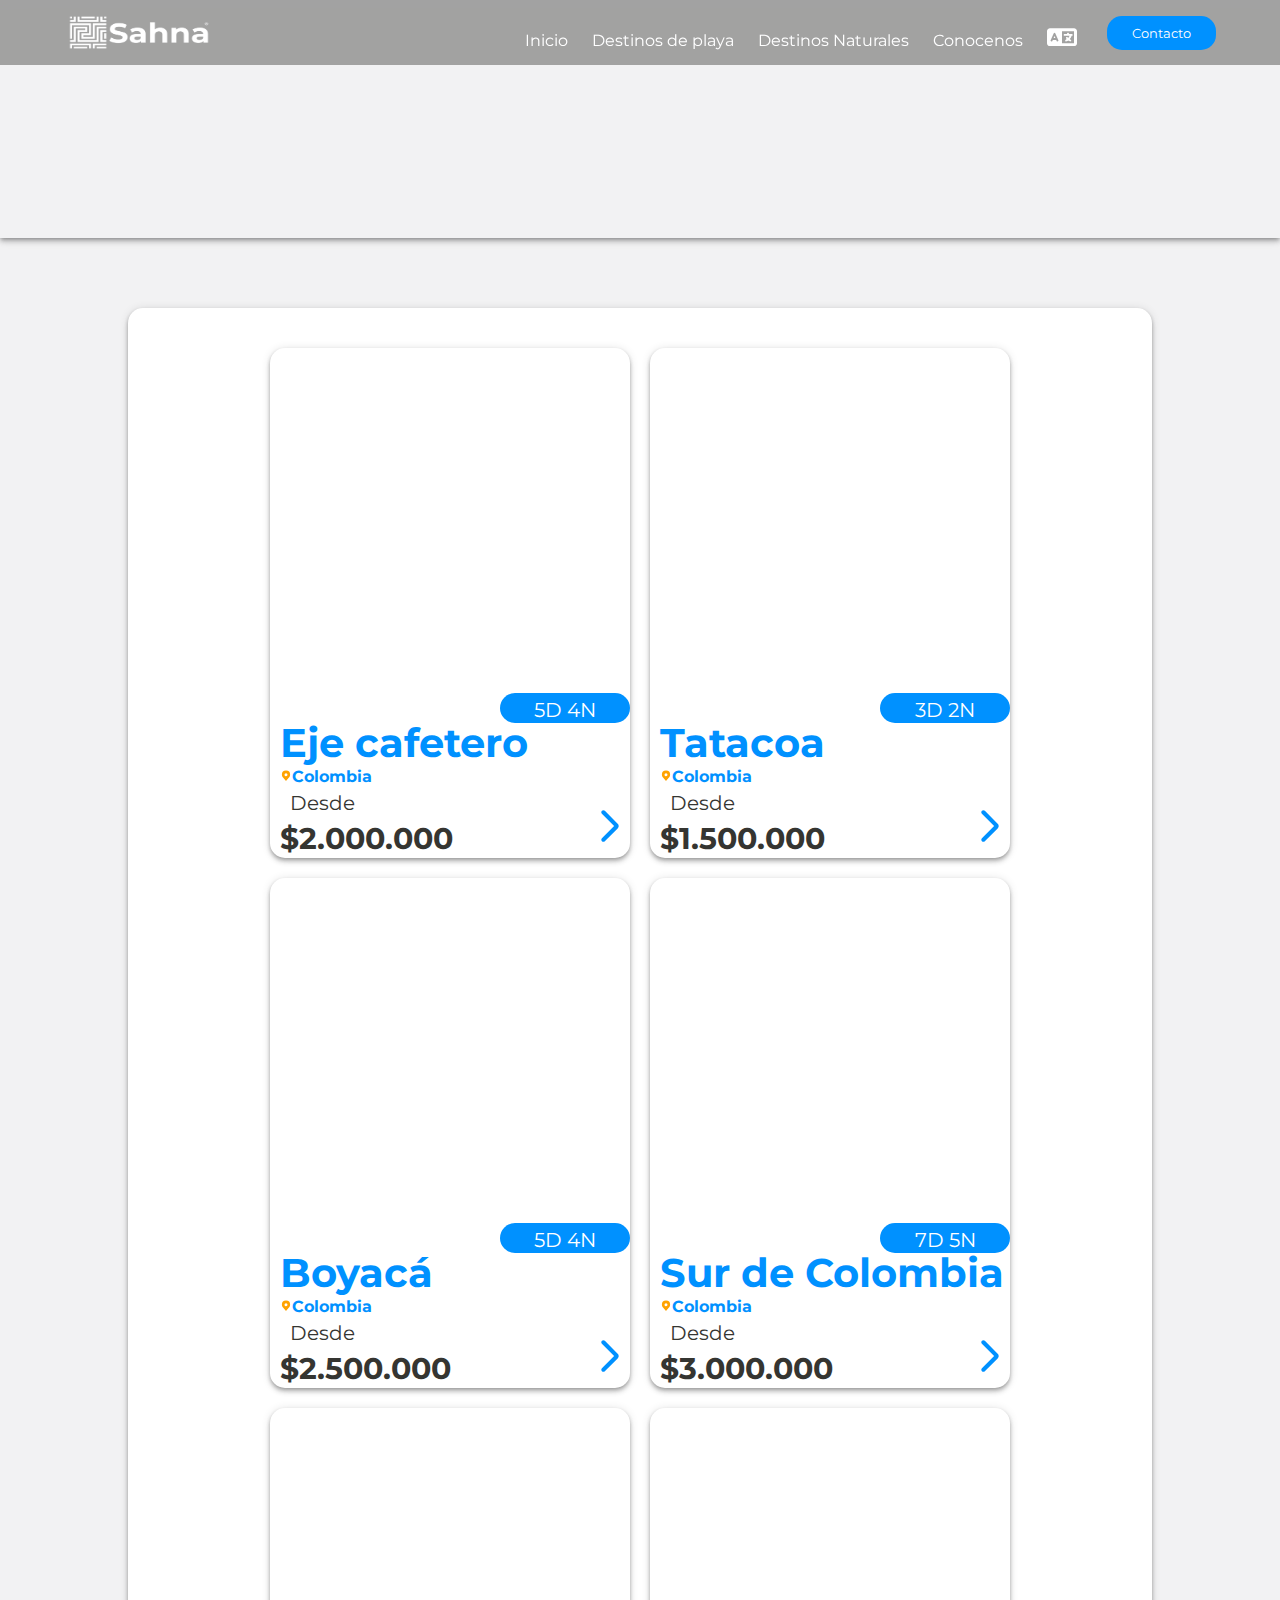
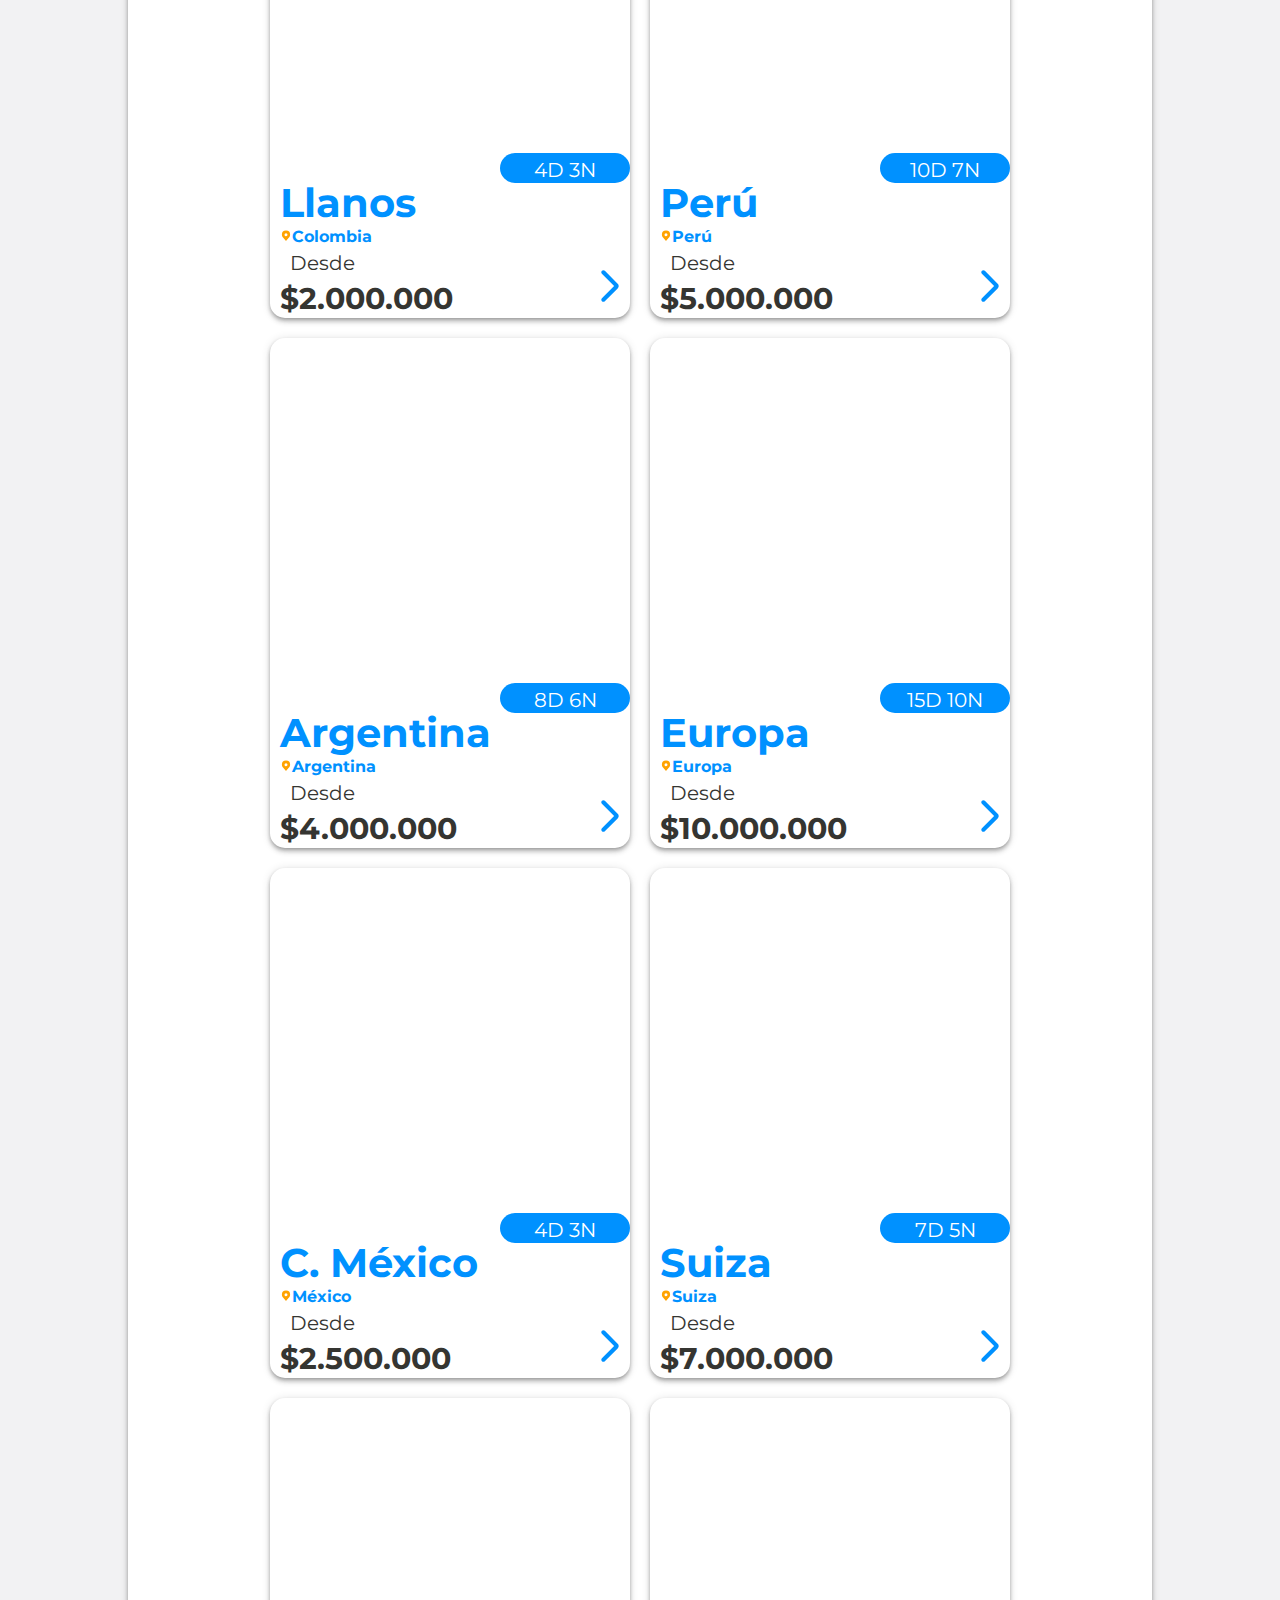
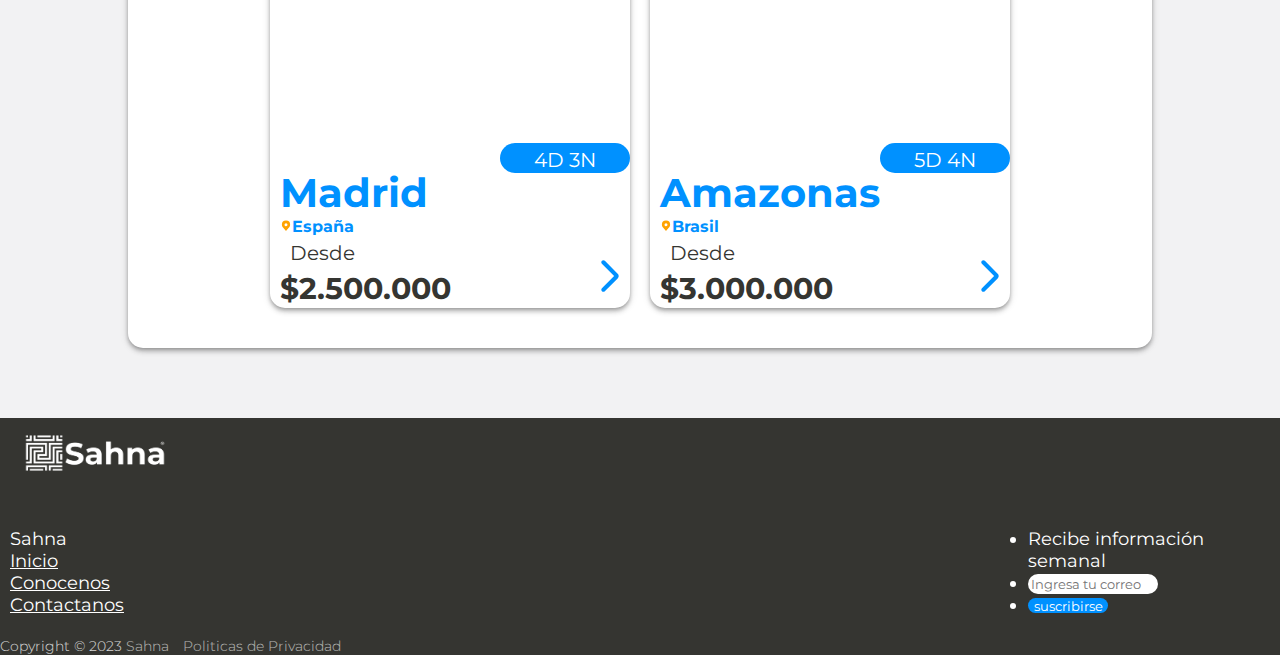
<file: destinosNaturales.html>
<html lang="es">
<head>
    <meta charset="UTF-8">
    <meta name="viewport" content="width=device-width, initial-scale=1.0">
    <title>Natural</title>
    <link rel="shortcut icon" href="./img/fORMA.png">
    <link rel="preconnect" href="https://fonts.googleapis.com">
    <link rel="preconnect" href="https://fonts.gstatic.com" crossorigin>
    <link href="https://fonts.googleapis.com/css2?family=Montserrat:ital,wght@0,100;0,200;0,300;0,400;0,500;0,600;0,700;0,800;0,900;1,100;1,200;1,300;1,400;1,500;1,600;1,700;1,800;1,900&family=Ubuntu:ital,wght@1,700&display=swap" rel="stylesheet">
    <link rel="stylesheet" href="app.css">
    <link rel="stylesheet" href="app2.css">
    <link rel="stylesheet" href="navbar.css">
</head>
<body>
    <header >
        <div class="noHayPresupuesto header-natural "></div>
        <div class="headerInicio">
            <img src="./img/Logo_Sahna-1.png" alt="" class="logotipo">
            <nav class="navbar">
                <ul class="navCosas">
                    <li><a href="./index.html">Inicio</a></li>
                    <li><a href="./destinosPlaya.html">Destinos de playa</a></li>
                    <li><a href="./destinosNaturales.html">Destinos Naturales</a></li>
                    <li><a href="./conocenos.html">Conocenos</a></li>
                    <li>
                        <svg xmlns="http://www.w3.org/2000/svg" width="30" height="30" viewBox="0 0 640 250"><path fill="currentColor" d="M0 128c0-35.3 28.7-64 64-64h512c35.3 0 64 28.7 64 64v256c0 35.3-28.7 64-64 64H64c-35.3 0-64-28.7-64-64V128zm320 0v256h256V128H320zm-141.7 47.9c-3.2-7.2-10.4-11.9-18.3-11.9s-15.1 4.7-18.3 11.9l-64 144c-4.5 10.1.1 21.9 10.2 26.4s21.9-.1 26.4-10.2l8.9-20.1h73.6l8.9 20.1c4.5 10.1 16.3 14.6 26.4 10.2s14.6-16.3 10.2-26.4l-64-144zM160 233.2l19 42.8h-38l19-42.8zM448 164c11 0 20 9 20 20v4h60c11 0 20 9 20 20s-9 20-20 20h-2l-1.6 4.5c-8.9 24.4-22.4 46.6-39.6 65.4c.9.6 1.8 1.1 2.7 1.6l18.9 11.3c9.5 5.7 12.5 18 6.9 27.4s-18 12.5-27.4 6.9L467 333.8c-4.5-2.7-8.8-5.5-13.1-8.5c-10.6 7.5-21.9 14-34 19.4l-3.6 1.6c-10.1 4.5-21.9-.1-26.4-10.2s.1-21.9 10.2-26.4l3.6-1.6c6.4-2.9 12.6-6.1 18.5-9.8L410 286.1c-7.8-7.8-7.8-20.5 0-28.3s20.5-7.8 28.3 0l14.6 14.6l.5.5c12.4-13.1 22.5-28.3 29.8-45H376c-11 0-20-9-20-20s9-20 20-20h52v-4c0-11 9-20 20-20z"/></svg>
                        <ul class="navIdioma">
                            <li><a href="">Ingles</a></li>
                            <li><a href="">Español</a></li>
                        </ul>
                    </li>
                </ul>
            </nav>
            <a href="https://wa.link/60eu8k"><button id="botonContacto">Contacto</button></a>
        </div>
    </header>
    <main>
        <div class="seccion"> 
            <div class="contenedorCards2">
                
                    <div class="card cardPaginaDestino animacion1">
                        <div class="cardImagen">
                            <div class="ImagenCardItem" style="background-image: url('https://imgdb.net/storage/uploads/29f2914c6384a57671a117488b64fff4e5886c7825762c508c2935616c742e1d.jpg');"></div>
                        </div>
                        <div class="contenedorBotonNoches">
                            <div class="cardIconBoton"><p>5D 4N</p></div>
                        </div>
                        <div class="cardContenido">
                            <h2 id="textCardTitulo">Eje cafetero</h2>
                            <h4 id="textCardDestino"><svg xmlns="http://www.w3.org/2000/svg" width="12" height="15" viewBox="0 0 32 25"><path fill="#FFA200" d="M16 2A11.013 11.013 0 0 0 5 13a10.889 10.889 0 0 0 2.216 6.6s.3.395.349.452L16 30l8.439-9.953c.044-.053.345-.447.345-.447l.001-.003A10.885 10.885 0 0 0 27 13A11.013 11.013 0 0 0 16 2Zm0 15a4 4 0 1 1 4-4a4.005 4.005 0 0 1-4 4Z"></path><circle cx="16" cy="13" r="4" fill="none"></circle></svg>Colombia</h4>
                            <p id="textCardDesde">Desde</p>
                            <h3 id="textCardPrecio">$2.000.000</h3> 
                        </div>
                        <div class="redireccionVermas">
                          <a href="./error-404.html" title="Ver mas"> <svg xmlns="http://www.w3.org/2000/svg" class="iconosColor1" viewBox="0 0 24 24"><path d="m14.475 12l-7.35-7.35q-.375-.375-.363-.888t.388-.887q.375-.375.888-.375t.887.375l7.675 7.7q.3.3.45.675t.15.75q0 .375-.15.75t-.45.675l-7.7 7.7q-.375.375-.875.363T7.15 21.1q-.375-.375-.375-.888t.375-.887L14.475 12Z"></path></svg></a>
                        </div>
                    </div>
                    
                    <div class="card cardPaginaDestino animacion1">
                        <div class="cardImagen">
                            <div class="ImagenCardItem" style="background-image: url('https://imgdb.net/storage/uploads/9f5e8d825511f266c53fdbe997c0d25f5e6cfd90c3bfdc0215c05159c192813f.jpg');"></div>
                        </div>
                        <div class="contenedorBotonNoches">
                            <div class="cardIconBoton"><p>3D 2N</p></div>
                        </div>
                        <div class="cardContenido">
                            <h2 id="textCardTitulo">Tatacoa</h2>
                            <h4 id="textCardDestino"><svg xmlns="http://www.w3.org/2000/svg" width="12" height="15" viewBox="0 0 32 25"><path fill="#FFA200" d="M16 2A11.013 11.013 0 0 0 5 13a10.889 10.889 0 0 0 2.216 6.6s.3.395.349.452L16 30l8.439-9.953c.044-.053.345-.447.345-.447l.001-.003A10.885 10.885 0 0 0 27 13A11.013 11.013 0 0 0 16 2Zm0 15a4 4 0 1 1 4-4a4.005 4.005 0 0 1-4 4Z"></path><circle cx="16" cy="13" r="4" fill="none"></circle></svg>Colombia</h4>
                            <p id="textCardDesde">Desde</p>
                            <h3 id="textCardPrecio">$1.500.000</h3> 
                        </div>
                        <div class="redireccionVermas">
                          <a href="./detalle-tatacoa.html" title="Ver mas"> <svg xmlns="http://www.w3.org/2000/svg" class="iconosColor1" viewBox="0 0 24 24"><path d="m14.475 12l-7.35-7.35q-.375-.375-.363-.888t.388-.887q.375-.375.888-.375t.887.375l7.675 7.7q.3.3.45.675t.15.75q0 .375-.15.75t-.45.675l-7.7 7.7q-.375.375-.875.363T7.15 21.1q-.375-.375-.375-.888t.375-.887L14.475 12Z"></path></svg></a>
                        </div>
                    </div>
                    
                    <div class="card cardPaginaDestino animacion1">
                        <div class="cardImagen">
                            <div class="ImagenCardItem" style="background-image: url('https://imgdb.net/storage/uploads/f73274e502707f361c9cfb69584e1b01a8adc7f18defac04b43a52810d2ba40e.jpg');"></div>
                        </div>
                        <div class="contenedorBotonNoches">
                            <div class="cardIconBoton"><p>5D 4N</p></div>
                        </div>
                        <div class="cardContenido">
                            <h2 id="textCardTitulo">Boyacá</h2>
                            <h4 id="textCardDestino"><svg xmlns="http://www.w3.org/2000/svg" width="12" height="15" viewBox="0 0 32 25"><path fill="#FFA200" d="M16 2A11.013 11.013 0 0 0 5 13a10.889 10.889 0 0 0 2.216 6.6s.3.395.349.452L16 30l8.439-9.953c.044-.053.345-.447.345-.447l.001-.003A10.885 10.885 0 0 0 27 13A11.013 11.013 0 0 0 16 2Zm0 15a4 4 0 1 1 4-4a4.005 4.005 0 0 1-4 4Z"></path><circle cx="16" cy="13" r="4" fill="none"></circle></svg>Colombia</h4>
                            <p id="textCardDesde">Desde</p>
                            <h3 id="textCardPrecio">$2.500.000</h3> 
                        </div>
                        <div class="redireccionVermas">
                          <a href="./detalle-boyaca.html" title="Ver mas"> <svg xmlns="http://www.w3.org/2000/svg" class="iconosColor1" viewBox="0 0 24 24"><path d="m14.475 12l-7.35-7.35q-.375-.375-.363-.888t.388-.887q.375-.375.888-.375t.887.375l7.675 7.7q.3.3.45.675t.15.75q0 .375-.15.75t-.45.675l-7.7 7.7q-.375.375-.875.363T7.15 21.1q-.375-.375-.375-.888t.375-.887L14.475 12Z"></path></svg></a>
                        </div>
                    </div>
                    
                    <div class="card cardPaginaDestino animacion1">
                        <div class="cardImagen">
                            <div class="ImagenCardItem" style="background-image: url('https://imgdb.net/storage/uploads/71049024dc19dccdf114d30b61a635c39909bad2a58af0f5a677f4b5d89b72bd.jpg');"></div>
                        </div>
                        <div class="contenedorBotonNoches">
                            <div class="cardIconBoton"><p>7D 5N</p></div>
                        </div>
                        <div class="cardContenido">
                            <h2 id="textCardTitulo">Sur de Colombia</h2>
                            <h4 id="textCardDestino"><svg xmlns="http://www.w3.org/2000/svg" width="12" height="15" viewBox="0 0 32 25"><path fill="#FFA200" d="M16 2A11.013 11.013 0 0 0 5 13a10.889 10.889 0 0 0 2.216 6.6s.3.395.349.452L16 30l8.439-9.953c.044-.053.345-.447.345-.447l.001-.003A10.885 10.885 0 0 0 27 13A11.013 11.013 0 0 0 16 2Zm0 15a4 4 0 1 1 4-4a4.005 4.005 0 0 1-4 4Z"></path><circle cx="16" cy="13" r="4" fill="none"></circle></svg>Colombia</h4>
                            <p id="textCardDesde">Desde</p>
                            <h3 id="textCardPrecio">$3.000.000</h3> 
                        </div>
                        <div class="redireccionVermas">
                          <a href="./error-404.html" title="Ver mas"> <svg xmlns="http://www.w3.org/2000/svg" class="iconosColor1" viewBox="0 0 24 24"><path d="m14.475 12l-7.35-7.35q-.375-.375-.363-.888t.388-.887q.375-.375.888-.375t.887.375l7.675 7.7q.3.3.45.675t.15.75q0 .375-.15.75t-.45.675l-7.7 7.7q-.375.375-.875.363T7.15 21.1q-.375-.375-.375-.888t.375-.887L14.475 12Z"></path></svg></a>
                        </div>
                    </div>
                    
                    <div class="card cardPaginaDestino animacion1">
                        <div class="cardImagen">
                            <div class="ImagenCardItem" style="background-image: url('https://imgdb.net/storage/uploads/99076a5968d58deb2ecf7f42dd79e005d29aff2724a06ed5c24dd66d3e1db8f2.jpg');"></div>
                        </div>
                        <div class="contenedorBotonNoches">
                            <div class="cardIconBoton"><p>4D 3N</p></div>
                        </div>
                        <div class="cardContenido">
                            <h2 id="textCardTitulo">Llanos</h2>
                            <h4 id="textCardDestino"><svg xmlns="http://www.w3.org/2000/svg" width="12" height="15" viewBox="0 0 32 25"><path fill="#FFA200" d="M16 2A11.013 11.013 0 0 0 5 13a10.889 10.889 0 0 0 2.216 6.6s.3.395.349.452L16 30l8.439-9.953c.044-.053.345-.447.345-.447l.001-.003A10.885 10.885 0 0 0 27 13A11.013 11.013 0 0 0 16 2Zm0 15a4 4 0 1 1 4-4a4.005 4.005 0 0 1-4 4Z"></path><circle cx="16" cy="13" r="4" fill="none"></circle></svg>Colombia</h4>
                            <p id="textCardDesde">Desde</p>
                            <h3 id="textCardPrecio">$2.000.000</h3> 
                        </div>
                        <div class="redireccionVermas">
                          <a href="./error-404.html" title="Ver mas"> <svg xmlns="http://www.w3.org/2000/svg" class="iconosColor1" viewBox="0 0 24 24"><path d="m14.475 12l-7.35-7.35q-.375-.375-.363-.888t.388-.887q.375-.375.888-.375t.887.375l7.675 7.7q.3.3.45.675t.15.75q0 .375-.15.75t-.45.675l-7.7 7.7q-.375.375-.875.363T7.15 21.1q-.375-.375-.375-.888t.375-.887L14.475 12Z"></path></svg></a>
                        </div>
                    </div>
                    
                    <div class="card cardPaginaDestino animacion1">
                        <div class="cardImagen">
                            <div class="ImagenCardItem" style="background-image: url('https://imgdb.net/storage/uploads/14007c9866becef52150b17421ceeace2b892ecd55a10270e597dcd706dc5ce9.jpg');"></div>
                        </div>
                        <div class="contenedorBotonNoches">
                            <div class="cardIconBoton"><p>10D 7N</p></div>
                        </div>
                        <div class="cardContenido">
                            <h2 id="textCardTitulo">Perú</h2>
                            <h4 id="textCardDestino"><svg xmlns="http://www.w3.org/2000/svg" width="12" height="15" viewBox="0 0 32 25"><path fill="#FFA200" d="M16 2A11.013 11.013 0 0 0 5 13a10.889 10.889 0 0 0 2.216 6.6s.3.395.349.452L16 30l8.439-9.953c.044-.053.345-.447.345-.447l.001-.003A10.885 10.885 0 0 0 27 13A11.013 11.013 0 0 0 16 2Zm0 15a4 4 0 1 1 4-4a4.005 4.005 0 0 1-4 4Z"></path><circle cx="16" cy="13" r="4" fill="none"></circle></svg>Perú</h4>
                            <p id="textCardDesde">Desde</p>
                            <h3 id="textCardPrecio">$5.000.000</h3> 
                        </div>
                        <div class="redireccionVermas">
                          <a href="./detalle-peru.html" title="Ver mas"> <svg xmlns="http://www.w3.org/2000/svg" class="iconosColor1" viewBox="0 0 24 24"><path d="m14.475 12l-7.35-7.35q-.375-.375-.363-.888t.388-.887q.375-.375.888-.375t.887.375l7.675 7.7q.3.3.45.675t.15.75q0 .375-.15.75t-.45.675l-7.7 7.7q-.375.375-.875.363T7.15 21.1q-.375-.375-.375-.888t.375-.887L14.475 12Z"></path></svg></a>
                        </div>
                    </div>
                    
                    <div class="card cardPaginaDestino animacion1">
                        <div class="cardImagen">
                            <div class="ImagenCardItem" style="background-image: url('https://imgdb.net/storage/uploads/a9273b958bbfc91d4fca49e945ec30430090b62d41d96e253f071be10dd71809.jpg');"></div>
                        </div>
                        <div class="contenedorBotonNoches">
                            <div class="cardIconBoton"><p>8D 6N</p></div>
                        </div>
                        <div class="cardContenido">
                            <h2 id="textCardTitulo">Argentina</h2>
                            <h4 id="textCardDestino"><svg xmlns="http://www.w3.org/2000/svg" width="12" height="15" viewBox="0 0 32 25"><path fill="#FFA200" d="M16 2A11.013 11.013 0 0 0 5 13a10.889 10.889 0 0 0 2.216 6.6s.3.395.349.452L16 30l8.439-9.953c.044-.053.345-.447.345-.447l.001-.003A10.885 10.885 0 0 0 27 13A11.013 11.013 0 0 0 16 2Zm0 15a4 4 0 1 1 4-4a4.005 4.005 0 0 1-4 4Z"></path><circle cx="16" cy="13" r="4" fill="none"></circle></svg>Argentina</h4>
                            <p id="textCardDesde">Desde</p>
                            <h3 id="textCardPrecio">$4.000.000</h3> 
                        </div>
                        <div class="redireccionVermas">
                          <a href="./error-404.html" title="Ver mas"> <svg xmlns="http://www.w3.org/2000/svg" class="iconosColor1" viewBox="0 0 24 24"><path d="m14.475 12l-7.35-7.35q-.375-.375-.363-.888t.388-.887q.375-.375.888-.375t.887.375l7.675 7.7q.3.3.45.675t.15.75q0 .375-.15.75t-.45.675l-7.7 7.7q-.375.375-.875.363T7.15 21.1q-.375-.375-.375-.888t.375-.887L14.475 12Z"></path></svg></a>
                        </div>
                    </div>
                    
                    <div class="card cardPaginaDestino animacion1">
                        <div class="cardImagen">
                            <div class="ImagenCardItem" style="background-image: url('https://imgdb.net/storage/uploads/0d67d6a487c31aeafc802422db038ff02610ed60b8a31abff7b0c81c58df17ad.jpg');"></div>
                        </div>
                        <div class="contenedorBotonNoches">
                            <div class="cardIconBoton"><p>15D 10N</p></div>
                        </div>
                        <div class="cardContenido">
                            <h2 id="textCardTitulo">Europa</h2>
                            <h4 id="textCardDestino"><svg xmlns="http://www.w3.org/2000/svg" width="12" height="15" viewBox="0 0 32 25"><path fill="#FFA200" d="M16 2A11.013 11.013 0 0 0 5 13a10.889 10.889 0 0 0 2.216 6.6s.3.395.349.452L16 30l8.439-9.953c.044-.053.345-.447.345-.447l.001-.003A10.885 10.885 0 0 0 27 13A11.013 11.013 0 0 0 16 2Zm0 15a4 4 0 1 1 4-4a4.005 4.005 0 0 1-4 4Z"></path><circle cx="16" cy="13" r="4" fill="none"></circle></svg>Europa</h4>
                            <p id="textCardDesde">Desde</p>
                            <h3 id="textCardPrecio">$10.000.000</h3> 
                        </div>
                        <div class="redireccionVermas">
                          <a href="./error-404.html" title="Ver mas"> <svg xmlns="http://www.w3.org/2000/svg" class="iconosColor1" viewBox="0 0 24 24"><path d="m14.475 12l-7.35-7.35q-.375-.375-.363-.888t.388-.887q.375-.375.888-.375t.887.375l7.675 7.7q.3.3.45.675t.15.75q0 .375-.15.75t-.45.675l-7.7 7.7q-.375.375-.875.363T7.15 21.1q-.375-.375-.375-.888t.375-.887L14.475 12Z"></path></svg></a>
                        </div>
                    </div>
                    
                    <div class="card cardPaginaDestino animacion1">
                        <div class="cardImagen">
                            <div class="ImagenCardItem" style="background-image: url('https://imgdb.net/storage/uploads/48e09be7b14ef6e288489ac1bebf1c396846d2ff3d9337b21dfc378a27c00ac1.jpg');"></div>
                        </div>
                        <div class="contenedorBotonNoches">
                            <div class="cardIconBoton"><p>4D 3N</p></div>
                        </div>
                        <div class="cardContenido">
                            <h2 id="textCardTitulo">C. México</h2>
                            <h4 id="textCardDestino"><svg xmlns="http://www.w3.org/2000/svg" width="12" height="15" viewBox="0 0 32 25"><path fill="#FFA200" d="M16 2A11.013 11.013 0 0 0 5 13a10.889 10.889 0 0 0 2.216 6.6s.3.395.349.452L16 30l8.439-9.953c.044-.053.345-.447.345-.447l.001-.003A10.885 10.885 0 0 0 27 13A11.013 11.013 0 0 0 16 2Zm0 15a4 4 0 1 1 4-4a4.005 4.005 0 0 1-4 4Z"></path><circle cx="16" cy="13" r="4" fill="none"></circle></svg>México</h4>
                            <p id="textCardDesde">Desde</p>
                            <h3 id="textCardPrecio">$2.500.000</h3> 
                        </div>
                        <div class="redireccionVermas">
                          <a href="./error-404.html" title="Ver mas"> <svg xmlns="http://www.w3.org/2000/svg" class="iconosColor1" viewBox="0 0 24 24"><path d="m14.475 12l-7.35-7.35q-.375-.375-.363-.888t.388-.887q.375-.375.888-.375t.887.375l7.675 7.7q.3.3.45.675t.15.75q0 .375-.15.75t-.45.675l-7.7 7.7q-.375.375-.875.363T7.15 21.1q-.375-.375-.375-.888t.375-.887L14.475 12Z"></path></svg></a>
                        </div>
                    </div>
                    
                    <div class="card cardPaginaDestino animacion1">
                        <div class="cardImagen">
                            <div class="ImagenCardItem" style="background-image: url('https://imgdb.net/storage/uploads/88eb590a1a14a1e9282472969b2c79837ddc70cf300485e011877770dd58ed45.jpg');"></div>
                        </div>
                        <div class="contenedorBotonNoches">
                            <div class="cardIconBoton"><p>7D 5N</p></div>
                        </div>
                        <div class="cardContenido">
                            <h2 id="textCardTitulo">Suiza</h2>
                            <h4 id="textCardDestino"><svg xmlns="http://www.w3.org/2000/svg" width="12" height="15" viewBox="0 0 32 25"><path fill="#FFA200" d="M16 2A11.013 11.013 0 0 0 5 13a10.889 10.889 0 0 0 2.216 6.6s.3.395.349.452L16 30l8.439-9.953c.044-.053.345-.447.345-.447l.001-.003A10.885 10.885 0 0 0 27 13A11.013 11.013 0 0 0 16 2Zm0 15a4 4 0 1 1 4-4a4.005 4.005 0 0 1-4 4Z"></path><circle cx="16" cy="13" r="4" fill="none"></circle></svg>Suiza</h4>
                            <p id="textCardDesde">Desde</p>
                            <h3 id="textCardPrecio">$7.000.000</h3> 
                        </div>
                        <div class="redireccionVermas">
                          <a href="./error-404.html" title="Ver mas"> <svg xmlns="http://www.w3.org/2000/svg" class="iconosColor1" viewBox="0 0 24 24"><path d="m14.475 12l-7.35-7.35q-.375-.375-.363-.888t.388-.887q.375-.375.888-.375t.887.375l7.675 7.7q.3.3.45.675t.15.75q0 .375-.15.75t-.45.675l-7.7 7.7q-.375.375-.875.363T7.15 21.1q-.375-.375-.375-.888t.375-.887L14.475 12Z"></path></svg></a>
                        </div>
                    </div>
                    
                    <div class="card cardPaginaDestino animacion1">
                        <div class="cardImagen">
                            <div class="ImagenCardItem" style="background-image: url('https://imgdb.net/storage/uploads/8c98453a3ecf6d8f0e725effea428e799e9ce64cc0a0386fcc1e721c0430fad6.jpg');"></div>
                        </div>
                        <div class="contenedorBotonNoches">
                            <div class="cardIconBoton"><p>4D 3N</p></div>
                        </div>
                        <div class="cardContenido">
                            <h2 id="textCardTitulo">Madrid</h2>
                            <h4 id="textCardDestino"><svg xmlns="http://www.w3.org/2000/svg" width="12" height="15" viewBox="0 0 32 25"><path fill="#FFA200" d="M16 2A11.013 11.013 0 0 0 5 13a10.889 10.889 0 0 0 2.216 6.6s.3.395.349.452L16 30l8.439-9.953c.044-.053.345-.447.345-.447l.001-.003A10.885 10.885 0 0 0 27 13A11.013 11.013 0 0 0 16 2Zm0 15a4 4 0 1 1 4-4a4.005 4.005 0 0 1-4 4Z"></path><circle cx="16" cy="13" r="4" fill="none"></circle></svg>España</h4>
                            <p id="textCardDesde">Desde</p>
                            <h3 id="textCardPrecio">$2.500.000</h3> 
                        </div>
                        <div class="redireccionVermas">
                          <a href="./error-404.html" title="Ver mas"> <svg xmlns="http://www.w3.org/2000/svg" class="iconosColor1" viewBox="0 0 24 24"><path d="m14.475 12l-7.35-7.35q-.375-.375-.363-.888t.388-.887q.375-.375.888-.375t.887.375l7.675 7.7q.3.3.45.675t.15.75q0 .375-.15.75t-.45.675l-7.7 7.7q-.375.375-.875.363T7.15 21.1q-.375-.375-.375-.888t.375-.887L14.475 12Z"></path></svg></a>
                        </div>
                    </div>
                    
                    <div class="card cardPaginaDestino animacion1">
                        <div class="cardImagen">
                            <div class="ImagenCardItem" style="background-image: url('https://imgdb.net/storage/uploads/48bc0e0e29f7abf7b547a77537d39680d2a1ea8f91da71ea2bc332a4311b29be.jpg');"></div>
                        </div>
                        <div class="contenedorBotonNoches">
                            <div class="cardIconBoton"><p>5D 4N</p></div>
                        </div>
                        <div class="cardContenido">
                            <h2 id="textCardTitulo">Amazonas</h2>
                            <h4 id="textCardDestino"><svg xmlns="http://www.w3.org/2000/svg" width="12" height="15" viewBox="0 0 32 25"><path fill="#FFA200" d="M16 2A11.013 11.013 0 0 0 5 13a10.889 10.889 0 0 0 2.216 6.6s.3.395.349.452L16 30l8.439-9.953c.044-.053.345-.447.345-.447l.001-.003A10.885 10.885 0 0 0 27 13A11.013 11.013 0 0 0 16 2Zm0 15a4 4 0 1 1 4-4a4.005 4.005 0 0 1-4 4Z"></path><circle cx="16" cy="13" r="4" fill="none"></circle></svg>Brasil</h4>
                            <p id="textCardDesde">Desde</p>
                            <h3 id="textCardPrecio">$3.000.000</h3> 
                        </div>
                        <div class="redireccionVermas">
                          <a href="./error-404.html" title="Ver mas"> <svg xmlns="http://www.w3.org/2000/svg" class="iconosColor1" viewBox="0 0 24 24"><path d="m14.475 12l-7.35-7.35q-.375-.375-.363-.888t.388-.887q.375-.375.888-.375t.887.375l7.675 7.7q.3.3.45.675t.15.75q0 .375-.15.75t-.45.675l-7.7 7.7q-.375.375-.875.363T7.15 21.1q-.375-.375-.375-.888t.375-.887L14.475 12Z"></path></svg></a>
                        </div>
                    </div>
            </div>
        </div>
    </main>
    <footer>
        <div class="contentenidoFooter">
            <div class="contenedorLogo">
                <div class="logoFooter"><img src="./img/Logo_Sahna-1.png" alt=""></div>
                </div>
            <div class="contenedorEnlaces">
                <ul class="enlaces">
                    <li class="tituloEnlaces">Sahna</li> 
                    <li><a href="./index.html">Inicio</a></li> 
                    <li><a href="./conocenos.html">Conocenos</a></li> 
                    <li><a href="https://wa.link/60eu8k">Contactanos</a></li> 
                </ul>
                <ul class="enlaces informacionCorreo">
                    <li class="tituloEnlaces">Recibe información semanal</li>
                    <li><input class="inpSubEmail" type="text" placeholder=" Ingresa tu correo"></li>
                    <li><input class="inpbotonSub" type="button" value="suscribirse"></li> 
                </ul>
            </div>
        </div>
        <div class="ContenedorDelaWeaDelCopyrig">
            <div class="yaMeQuedeSinNombres">
                <span class="copyright">Copyright © 2023 <a href="./index.html">Sahna</a></span> <span class="policy_terms">
                    <a href="./politicadeprivacidad.html">Politicas de Privacidad</a>
                </span>
            </div>
        </div>
    </footer>
</body>
</html>
</file>
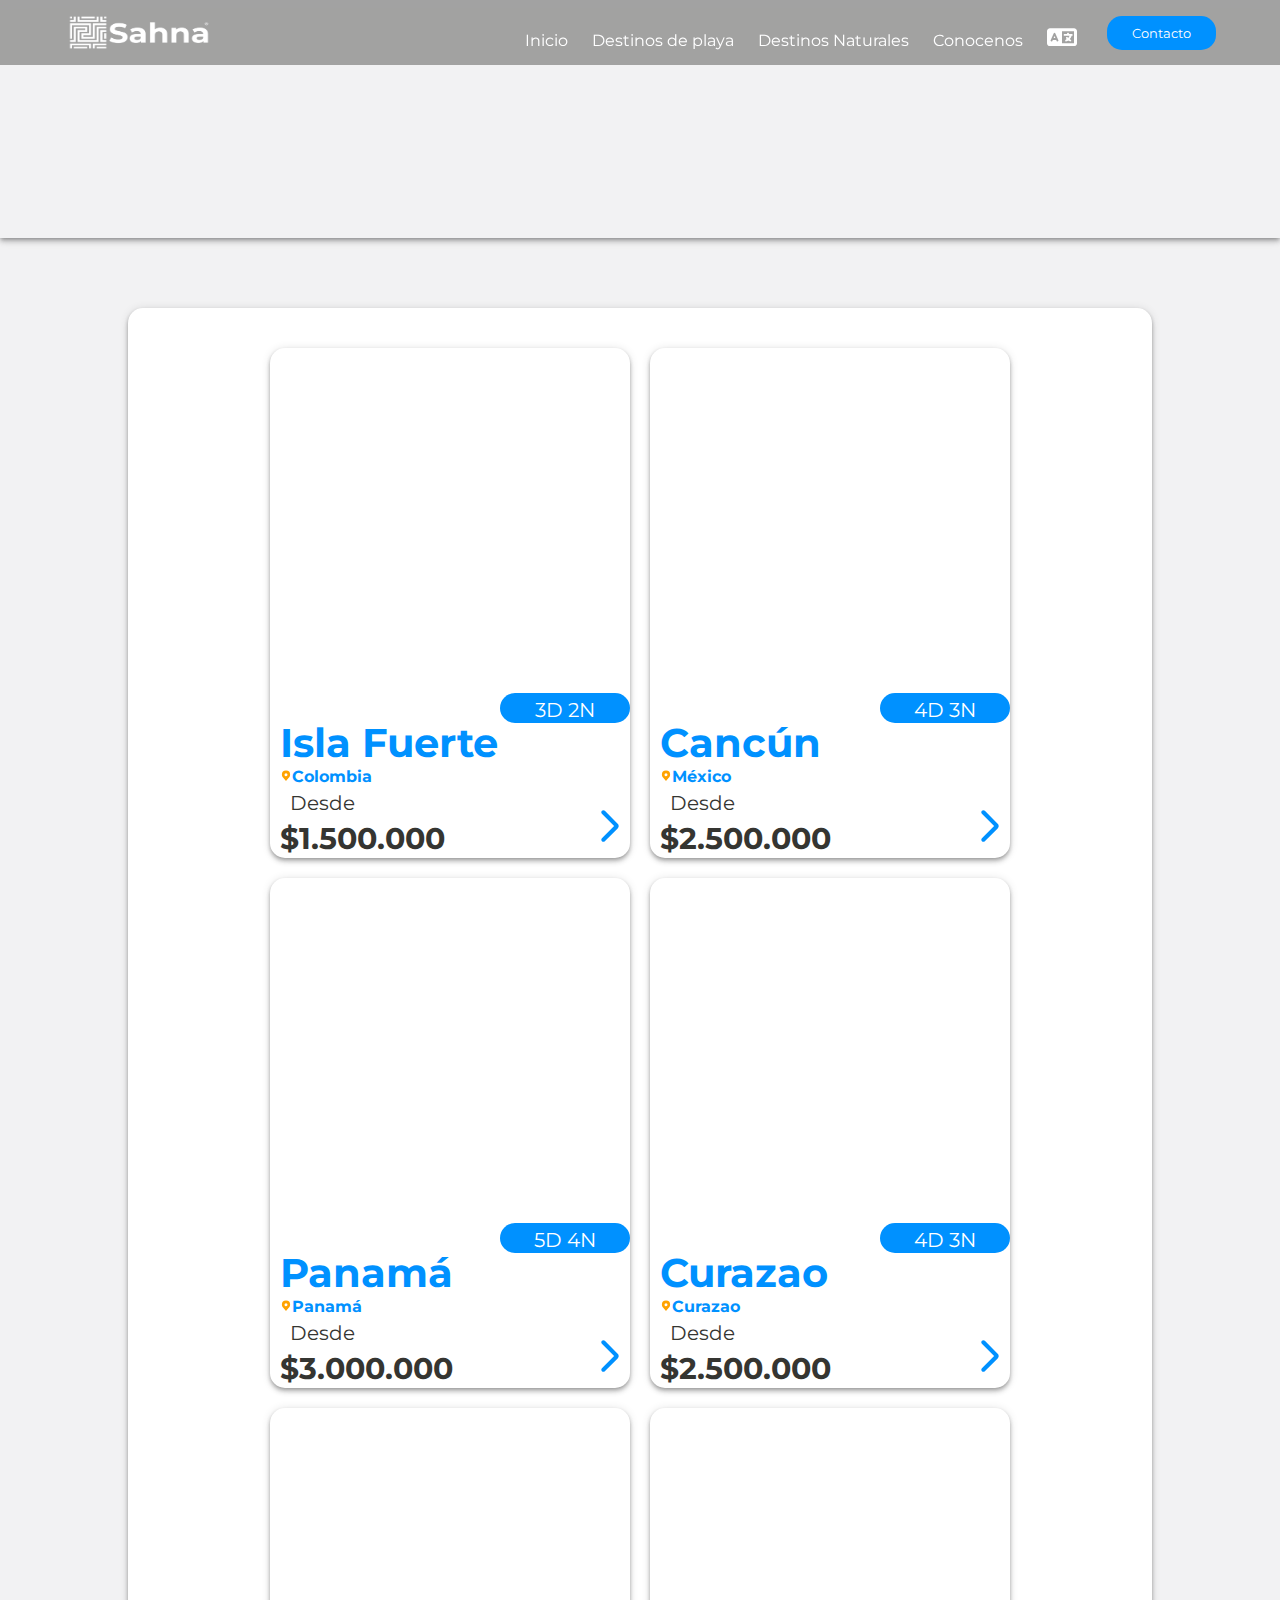
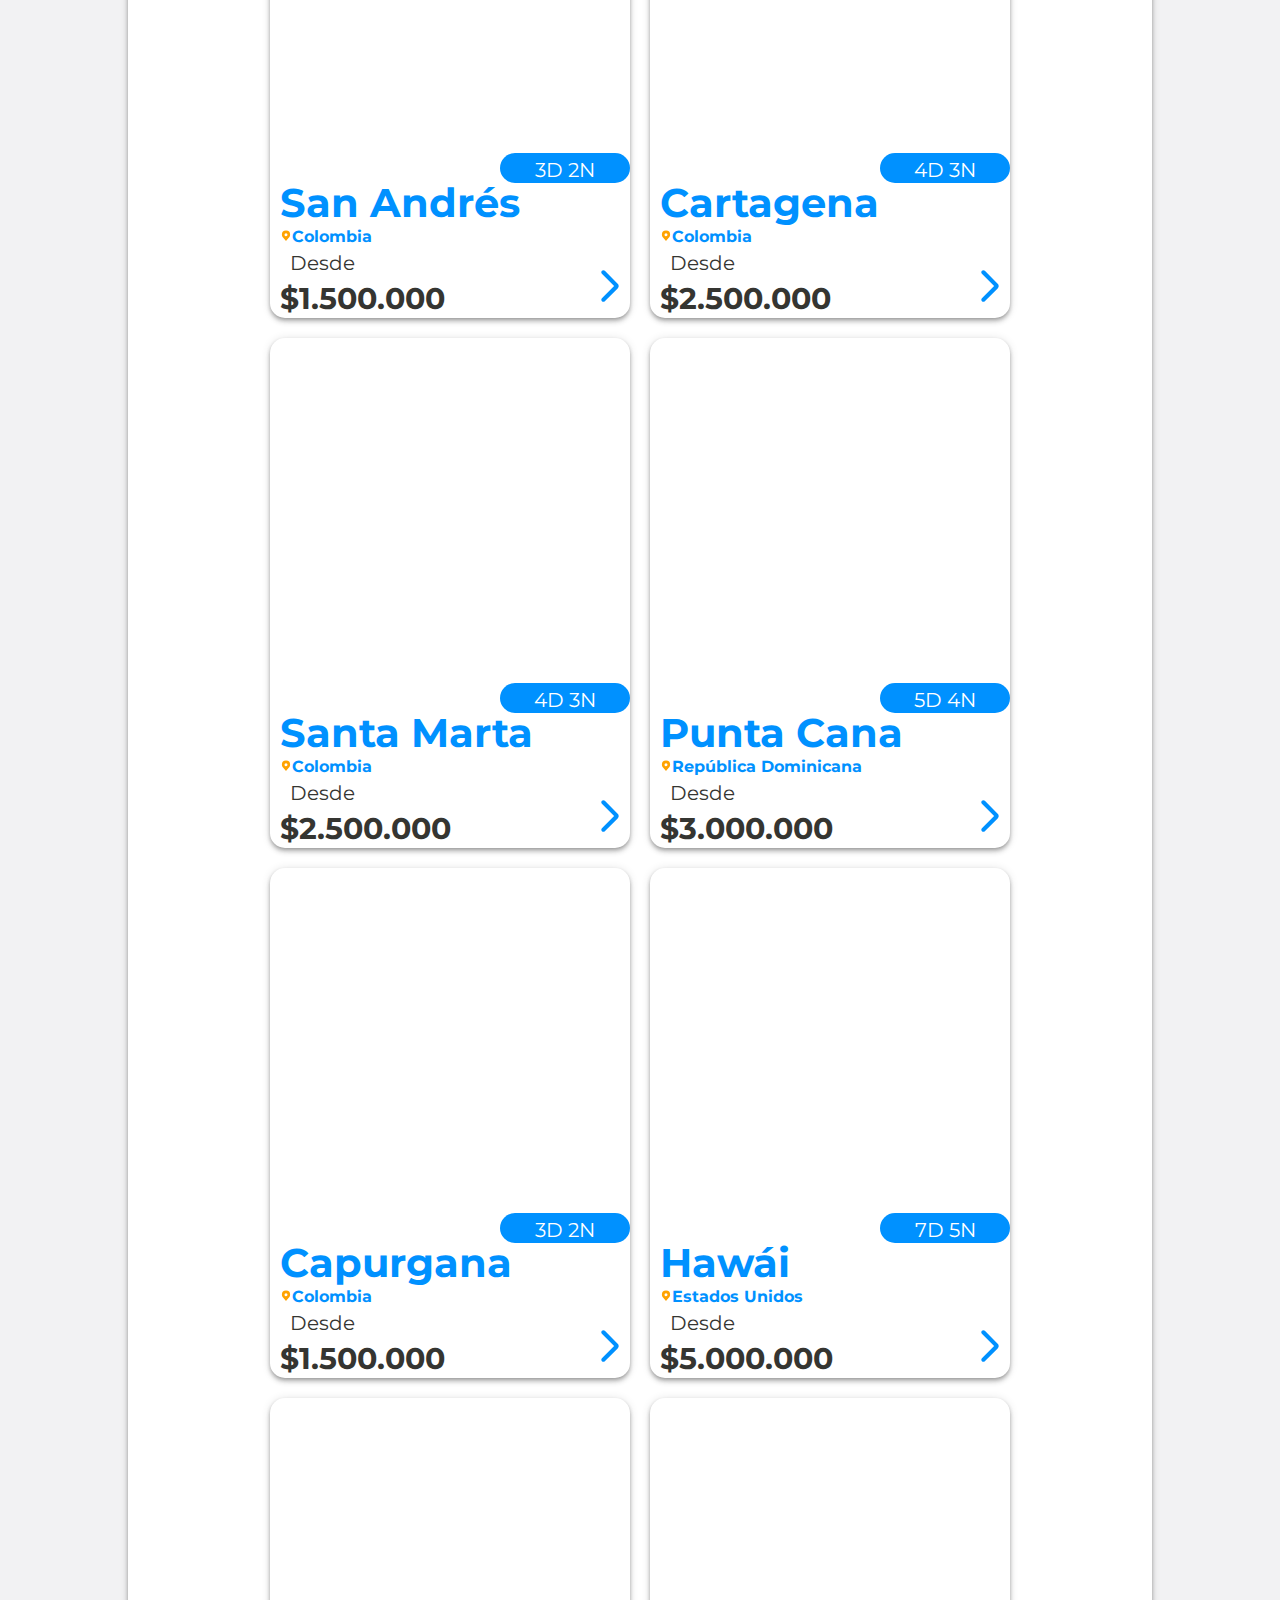
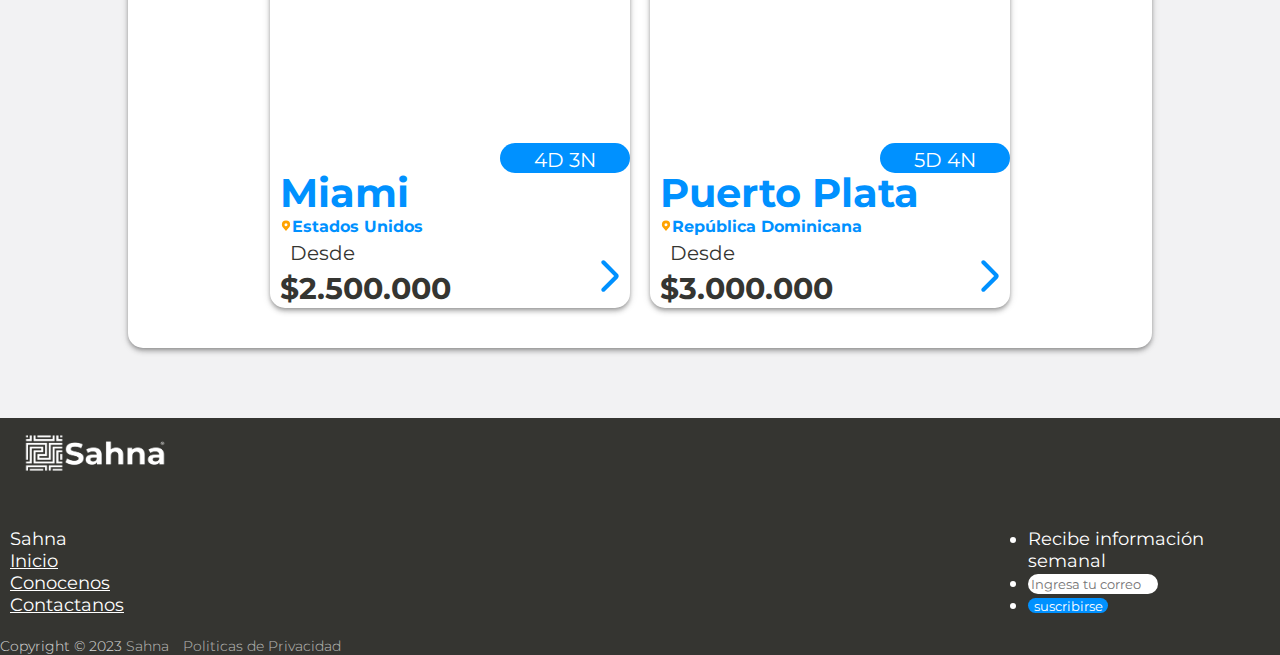
<file: destinosPlaya.html>
<html lang="es">
<head>
    <meta charset="UTF-8">
    <meta name="viewport" content="width=device-width, initial-scale=1.0">
    <title>Playa</title>
    <link rel="shortcut icon" href="./img/fORMA.png">
    <link rel="preconnect" href="https://fonts.googleapis.com">
    <link rel="preconnect" href="https://fonts.gstatic.com" crossorigin>
    <link href="https://fonts.googleapis.com/css2?family=Montserrat:ital,wght@0,100;0,200;0,300;0,400;0,500;0,600;0,700;0,800;0,900;1,100;1,200;1,300;1,400;1,500;1,600;1,700;1,800;1,900&family=Ubuntu:ital,wght@1,700&display=swap" rel="stylesheet">
    <link rel="stylesheet" href="app.css">
    <link rel="stylesheet" href="app2.css">
    <link rel="stylesheet" href="navbar.css">

</head>
<body>
    <header >
        <div class="noHayPresupuesto header-playa "></div>
        <div class="headerInicio">
            <img src="./img/Logo_Sahna-1.png" alt="" class="logotipo">
            <nav class="navbar">
                <ul class="navCosas">
                    <li><a href="./index.html">Inicio</a></li>
                    <li><a href="./destinosPlaya.html">Destinos de playa</a></li>
                    <li><a href="./destinosNaturales.html">Destinos Naturales</a></li>
                    <li><a href="./conocenos.html">Conocenos</a></li>
                    <li>
                        <svg xmlns="http://www.w3.org/2000/svg" width="30" height="30" viewBox="0 0 640 250"><path fill="currentColor" d="M0 128c0-35.3 28.7-64 64-64h512c35.3 0 64 28.7 64 64v256c0 35.3-28.7 64-64 64H64c-35.3 0-64-28.7-64-64V128zm320 0v256h256V128H320zm-141.7 47.9c-3.2-7.2-10.4-11.9-18.3-11.9s-15.1 4.7-18.3 11.9l-64 144c-4.5 10.1.1 21.9 10.2 26.4s21.9-.1 26.4-10.2l8.9-20.1h73.6l8.9 20.1c4.5 10.1 16.3 14.6 26.4 10.2s14.6-16.3 10.2-26.4l-64-144zM160 233.2l19 42.8h-38l19-42.8zM448 164c11 0 20 9 20 20v4h60c11 0 20 9 20 20s-9 20-20 20h-2l-1.6 4.5c-8.9 24.4-22.4 46.6-39.6 65.4c.9.6 1.8 1.1 2.7 1.6l18.9 11.3c9.5 5.7 12.5 18 6.9 27.4s-18 12.5-27.4 6.9L467 333.8c-4.5-2.7-8.8-5.5-13.1-8.5c-10.6 7.5-21.9 14-34 19.4l-3.6 1.6c-10.1 4.5-21.9-.1-26.4-10.2s.1-21.9 10.2-26.4l3.6-1.6c6.4-2.9 12.6-6.1 18.5-9.8L410 286.1c-7.8-7.8-7.8-20.5 0-28.3s20.5-7.8 28.3 0l14.6 14.6l.5.5c12.4-13.1 22.5-28.3 29.8-45H376c-11 0-20-9-20-20s9-20 20-20h52v-4c0-11 9-20 20-20z"/></svg>
                        <ul class="navIdioma">
                            <li><a href="">Ingles</a></li>
                            <li><a href="">Español</a></li>
                        </ul>
                    </li>
                </ul>
            </nav>
            <a href="https://wa.link/60eu8k"><button id="botonContacto">Contacto</button></a>
        </div>
    </header>
    <main>
        <div class="seccion"> 
            <div class="contenedorCards2">
                    <div class="card cardPaginaDestino animacion1">
                        <div class="cardImagen">
                            <div class="ImagenCardItem" style="background-image: url('https://imgdb.net/storage/uploads/48f9db2755a32dd99a6ac7e3f9865c62a444e0f3d417b6614b998c267e9a2516.jpg');"></div>
                        </div>
                        <div class="contenedorBotonNoches">
                            <div class="cardIconBoton"><p>3D 2N</p></div>
                        </div>
                        <div class="cardContenido">
                            <h2 id="textCardTitulo">Isla Fuerte</h2>
                            <h4 id="textCardDestino"><svg xmlns="http://www.w3.org/2000/svg" width="12" height="15" viewBox="0 0 32 25"><path fill="#FFA200" d="M16 2A11.013 11.013 0 0 0 5 13a10.889 10.889 0 0 0 2.216 6.6s.3.395.349.452L16 30l8.439-9.953c.044-.053.345-.447.345-.447l.001-.003A10.885 10.885 0 0 0 27 13A11.013 11.013 0 0 0 16 2Zm0 15a4 4 0 1 1 4-4a4.005 4.005 0 0 1-4 4Z"></path><circle cx="16" cy="13" r="4" fill="none"></circle></svg>Colombia</h4>
                            <p id="textCardDesde">Desde</p>
                            <h3 id="textCardPrecio">$1.500.000</h3> 
                        </div>
                        <div class="redireccionVermas">
                          <a href="./detalle-islafuerte.html" title="Ver mas"> <svg xmlns="http://www.w3.org/2000/svg" class="iconosColor1" viewBox="0 0 24 24"><path d="m14.475 12l-7.35-7.35q-.375-.375-.363-.888t.388-.887q.375-.375.888-.375t.887.375l7.675 7.7q.3.3.45.675t.15.75q0 .375-.15.75t-.45.675l-7.7 7.7q-.375.375-.875.363T7.15 21.1q-.375-.375-.375-.888t.375-.887L14.475 12Z"></path></svg></a>
                        </div>
                    </div>
                    
                    <div class="card cardPaginaDestino animacion1">
                        <div class="cardImagen">
                            <div class="ImagenCardItem" style="background-image: url('https://imgdb.net/storage/uploads/83124310a4aeee82a772a5219cddbfdee07e17e6d3c8433991908e7419b0e44f.jpg');"></div>
                        </div>
                        <div class="contenedorBotonNoches">
                            <div class="cardIconBoton"><p>4D 3N</p></div>
                        </div>
                        <div class="cardContenido">
                            <h2 id="textCardTitulo">Cancún</h2>
                            <h4 id="textCardDestino"><svg xmlns="http://www.w3.org/2000/svg" width="12" height="15" viewBox="0 0 32 25"><path fill="#FFA200" d="M16 2A11.013 11.013 0 0 0 5 13a10.889 10.889 0 0 0 2.216 6.6s.3.395.349.452L16 30l8.439-9.953c.044-.053.345-.447.345-.447l.001-.003A10.885 10.885 0 0 0 27 13A11.013 11.013 0 0 0 16 2Zm0 15a4 4 0 1 1 4-4a4.005 4.005 0 0 1-4 4Z"></path><circle cx="16" cy="13" r="4" fill="none"></circle></svg>México</h4>
                            <p id="textCardDesde">Desde</p>
                            <h3 id="textCardPrecio">$2.500.000</h3> 
                        </div>
                        <div class="redireccionVermas">
                          <a href="./error-404.html" title="Ver mas"> <svg xmlns="http://www.w3.org/2000/svg" class="iconosColor1" viewBox="0 0 24 24"><path d="m14.475 12l-7.35-7.35q-.375-.375-.363-.888t.388-.887q.375-.375.888-.375t.887.375l7.675 7.7q.3.3.45.675t.15.75q0 .375-.15.75t-.45.675l-7.7 7.7q-.375.375-.875.363T7.15 21.1q-.375-.375-.375-.888t.375-.887L14.475 12Z"></path></svg></a>
                        </div>
                    </div>
                    
                    <div class="card cardPaginaDestino animacion1">
                        <div class="cardImagen">
                            <div class="ImagenCardItem" style="background-image: url('https://imgdb.net/storage/uploads/8ce1547576c2a639a97bcc6d6812e4083172e952a5a2b3d76a001359ece3dc1c.jpg');"></div>
                        </div>
                        <div class="contenedorBotonNoches">
                            <div class="cardIconBoton"><p>5D 4N</p></div>
                        </div>
                        <div class="cardContenido">
                            <h2 id="textCardTitulo">Panamá</h2>
                            <h4 id="textCardDestino"><svg xmlns="http://www.w3.org/2000/svg" width="12" height="15" viewBox="0 0 32 25"><path fill="#FFA200" d="M16 2A11.013 11.013 0 0 0 5 13a10.889 10.889 0 0 0 2.216 6.6s.3.395.349.452L16 30l8.439-9.953c.044-.053.345-.447.345-.447l.001-.003A10.885 10.885 0 0 0 27 13A11.013 11.013 0 0 0 16 2Zm0 15a4 4 0 1 1 4-4a4.005 4.005 0 0 1-4 4Z"></path><circle cx="16" cy="13" r="4" fill="none"></circle></svg>Panamá</h4>
                            <p id="textCardDesde">Desde</p>
                            <h3 id="textCardPrecio">$3.000.000</h3> 
                        </div>
                        <div class="redireccionVermas">
                          <a href="./error-404.html" title="Ver mas"> <svg xmlns="http://www.w3.org/2000/svg" class="iconosColor1" viewBox="0 0 24 24"><path d="m14.475 12l-7.35-7.35q-.375-.375-.363-.888t.388-.887q.375-.375.888-.375t.887.375l7.675 7.7q.3.3.45.675t.15.75q0 .375-.15.75t-.45.675l-7.7 7.7q-.375.375-.875.363T7.15 21.1q-.375-.375-.375-.888t.375-.887L14.475 12Z"></path></svg></a>
                        </div>
                    </div>
                    
                    <div class="card cardPaginaDestino animacion1">
                        <div class="cardImagen">
                            <div class="ImagenCardItem" style="background-image: url('https://imgdb.net/storage/uploads/d007f11c28edc6e872d3be68f2fd34edb0d4a19b45fa96b26d3b1c11a5b2e7cf.jpg');"></div>
                        </div>
                        <div class="contenedorBotonNoches">
                            <div class="cardIconBoton"><p>4D 3N</p></div>
                        </div>
                        <div class="cardContenido">
                            <h2 id="textCardTitulo">Curazao</h2>
                            <h4 id="textCardDestino"><svg xmlns="http://www.w3.org/2000/svg" width="12" height="15" viewBox="0 0 32 25"><path fill="#FFA200" d="M16 2A11.013 11.013 0 0 0 5 13a10.889 10.889 0 0 0 2.216 6.6s.3.395.349.452L16 30l8.439-9.953c.044-.053.345-.447.345-.447l.001-.003A10.885 10.885 0 0 0 27 13A11.013 11.013 0 0 0 16 2Zm0 15a4 4 0 1 1 4-4a4.005 4.005 0 0 1-4 4Z"></path><circle cx="16" cy="13" r="4" fill="none"></circle></svg>Curazao</h4>
                            <p id="textCardDesde">Desde</p>
                            <h3 id="textCardPrecio">$2.500.000</h3> 
                        </div>
                        <div class="redireccionVermas">
                          <a href="./error-404.html" title="Ver mas"> <svg xmlns="http://www.w3.org/2000/svg" class="iconosColor1" viewBox="0 0 24 24"><path d="m14.475 12l-7.35-7.35q-.375-.375-.363-.888t.388-.887q.375-.375.888-.375t.887.375l7.675 7.7q.3.3.45.675t.15.75q0 .375-.15.75t-.45.675l-7.7 7.7q-.375.375-.875.363T7.15 21.1q-.375-.375-.375-.888t.375-.887L14.475 12Z"></path></svg></a>
                        </div>
                    </div>
                    
                    <div class="card cardPaginaDestino animacion1">
                        <div class="cardImagen">
                            <div class="ImagenCardItem" style="background-image: url('https://imgdb.net/storage/uploads/d38fa759596c72f2310381e2572de6a2ff6f74aaf59fd755508196aeffa55a15.jpg');"></div>
                        </div>
                        <div class="contenedorBotonNoches">
                            <div class="cardIconBoton"><p>3D 2N</p></div>
                        </div>
                        <div class="cardContenido">
                            <h2 id="textCardTitulo">San Andrés</h2>
                            <h4 id="textCardDestino"><svg xmlns="http://www.w3.org/2000/svg" width="12" height="15" viewBox="0 0 32 25"><path fill="#FFA200" d="M16 2A11.013 11.013 0 0 0 5 13a10.889 10.889 0 0 0 2.216 6.6s.3.395.349.452L16 30l8.439-9.953c.044-.053.345-.447.345-.447l.001-.003A10.885 10.885 0 0 0 27 13A11.013 11.013 0 0 0 16 2Zm0 15a4 4 0 1 1 4-4a4.005 4.005 0 0 1-4 4Z"></path><circle cx="16" cy="13" r="4" fill="none"></circle></svg>Colombia</h4>
                            <p id="textCardDesde">Desde</p>
                            <h3 id="textCardPrecio">$1.500.000</h3> 
                        </div>
                        <div class="redireccionVermas">
                          <a href="./error-404.html" title="Ver mas"> <svg xmlns="http://www.w3.org/2000/svg" class="iconosColor1" viewBox="0 0 24 24"><path d="m14.475 12l-7.35-7.35q-.375-.375-.363-.888t.388-.887q.375-.375.888-.375t.887.375l7.675 7.7q.3.3.45.675t.15.75q0 .375-.15.75t-.45.675l-7.7 7.7q-.375.375-.875.363T7.15 21.1q-.375-.375-.375-.888t.375-.887L14.475 12Z"></path></svg></a>
                        </div>
                    </div>
                    
                    <div class="card cardPaginaDestino animacion1">
                        <div class="cardImagen">
                            <div class="ImagenCardItem" style="background-image: url('https://imgdb.net/storage/uploads/60bbb7a76fb3a309f84a173b04e7e83e4dab4d58786e8e3aaeae06949157ad80.jpg');"></div>
                        </div>
                        <div class="contenedorBotonNoches">
                            <div class="cardIconBoton"><p>4D 3N</p></div>
                        </div>
                        <div class="cardContenido">
                            <h2 id="textCardTitulo">Cartagena</h2>
                            <h4 id="textCardDestino"><svg xmlns="http://www.w3.org/2000/svg" width="12" height="15" viewBox="0 0 32 25"><path fill="#FFA200" d="M16 2A11.013 11.013 0 0 0 5 13a10.889 10.889 0 0 0 2.216 6.6s.3.395.349.452L16 30l8.439-9.953c.044-.053.345-.447.345-.447l.001-.003A10.885 10.885 0 0 0 27 13A11.013 11.013 0 0 0 16 2Zm0 15a4 4 0 1 1 4-4a4.005 4.005 0 0 1-4 4Z"></path><circle cx="16" cy="13" r="4" fill="none"></circle></svg>Colombia</h4>
                            <p id="textCardDesde">Desde</p>
                            <h3 id="textCardPrecio">$2.500.000</h3> 
                        </div>
                        <div class="redireccionVermas">
                          <a href="./detalle-cartagena.html" title="Ver mas"> <svg xmlns="http://www.w3.org/2000/svg" class="iconosColor1" viewBox="0 0 24 24"><path d="m14.475 12l-7.35-7.35q-.375-.375-.363-.888t.388-.887q.375-.375.888-.375t.887.375l7.675 7.7q.3.3.45.675t.15.75q0 .375-.15.75t-.45.675l-7.7 7.7q-.375.375-.875.363T7.15 21.1q-.375-.375-.375-.888t.375-.887L14.475 12Z"></path></svg></a>
                        </div>
                    </div>
                    
                    <div class="card cardPaginaDestino animacion1">
                        <div class="cardImagen">
                            <div class="ImagenCardItem" style="background-image: url('https://imgdb.net/storage/uploads/b99d8dc26ee0cc3ae94db7e19f0eac2860cbcc44d17479b2de23866d1bb77ef4.jpg');"></div>
                        </div>
                        <div class="contenedorBotonNoches">
                            <div class="cardIconBoton"><p>4D 3N</p></div>
                        </div>
                        <div class="cardContenido">
                            <h2 id="textCardTitulo">Santa Marta</h2>
                            <h4 id="textCardDestino"><svg xmlns="http://www.w3.org/2000/svg" width="12" height="15" viewBox="0 0 32 25"><path fill="#FFA200" d="M16 2A11.013 11.013 0 0 0 5 13a10.889 10.889 0 0 0 2.216 6.6s.3.395.349.452L16 30l8.439-9.953c.044-.053.345-.447.345-.447l.001-.003A10.885 10.885 0 0 0 27 13A11.013 11.013 0 0 0 16 2Zm0 15a4 4 0 1 1 4-4a4.005 4.005 0 0 1-4 4Z"></path><circle cx="16" cy="13" r="4" fill="none"></circle></svg>Colombia</h4>
                            <p id="textCardDesde">Desde</p>
                            <h3 id="textCardPrecio">$2.500.000</h3> 
                        </div>
                        <div class="redireccionVermas">
                          <a href="./error-404.html" title="Ver mas"> <svg xmlns="http://www.w3.org/2000/svg" class="iconosColor1" viewBox="0 0 24 24"><path d="m14.475 12l-7.35-7.35q-.375-.375-.363-.888t.388-.887q.375-.375.888-.375t.887.375l7.675 7.7q.3.3.45.675t.15.75q0 .375-.15.75t-.45.675l-7.7 7.7q-.375.375-.875.363T7.15 21.1q-.375-.375-.375-.888t.375-.887L14.475 12Z"></path></svg></a>
                        </div>
                    </div>
                    
                    <div class="card cardPaginaDestino animacion1">
                        <div class="cardImagen">
                            <div class="ImagenCardItem" style="background-image: url('https://imgdb.net/storage/uploads/3cfa8301b35279c56e6129cf75f164e702b8eec2cef1e8864c279300546abc4e.jpg');"></div>
                        </div>
                        <div class="contenedorBotonNoches">
                            <div class="cardIconBoton"><p>5D 4N</p></div>
                        </div>
                        <div class="cardContenido">
                            <h2 id="textCardTitulo">Punta Cana</h2>
                            <h4 id="textCardDestino"><svg xmlns="http://www.w3.org/2000/svg" width="12" height="15" viewBox="0 0 32 25"><path fill="#FFA200" d="M16 2A11.013 11.013 0 0 0 5 13a10.889 10.889 0 0 0 2.216 6.6s.3.395.349.452L16 30l8.439-9.953c.044-.053.345-.447.345-.447l.001-.003A10.885 10.885 0 0 0 27 13A11.013 11.013 0 0 0 16 2Zm0 15a4 4 0 1 1 4-4a4.005 4.005 0 0 1-4 4Z"></path><circle cx="16" cy="13" r="4" fill="none"></circle></svg>República Dominicana</h4>
                            <p id="textCardDesde">Desde</p>
                            <h3 id="textCardPrecio">$3.000.000</h3> 
                        </div>
                        <div class="redireccionVermas">
                          <a href="./detalle-puntacana.html" title="Ver mas"> <svg xmlns="http://www.w3.org/2000/svg" class="iconosColor1" viewBox="0 0 24 24"><path d="m14.475 12l-7.35-7.35q-.375-.375-.363-.888t.388-.887q.375-.375.888-.375t.887.375l7.675 7.7q.3.3.45.675t.15.75q0 .375-.15.75t-.45.675l-7.7 7.7q-.375.375-.875.363T7.15 21.1q-.375-.375-.375-.888t.375-.887L14.475 12Z"></path></svg></a>
                        </div>
                    </div>
                    
                    <div class="card cardPaginaDestino animacion1">
                        <div class="cardImagen">
                            <div class="ImagenCardItem" style="background-image: url('https://imgdb.net/storage/uploads/d4b4dda05c101e8a6fb4353a683848944cd8138f70c16f9dcf012dd5db5a0929.jpg');"></div>
                        </div>
                        <div class="contenedorBotonNoches">
                            <div class="cardIconBoton"><p>3D 2N</p></div>
                        </div>
                        <div class="cardContenido">
                            <h2 id="textCardTitulo">Capurgana</h2>
                            <h4 id="textCardDestino"><svg xmlns="http://www.w3.org/2000/svg" width="12" height="15" viewBox="0 0 32 25"><path fill="#FFA200" d="M16 2A11.013 11.013 0 0 0 5 13a10.889 10.889 0 0 0 2.216 6.6s.3.395.349.452L16 30l8.439-9.953c.044-.053.345-.447.345-.447l.001-.003A10.885 10.885 0 0 0 27 13A11.013 11.013 0 0 0 16 2Zm0 15a4 4 0 1 1 4-4a4.005 4.005 0 0 1-4 4Z"></path><circle cx="16" cy="13" r="4" fill="none"></circle></svg>Colombia</h4>
                            <p id="textCardDesde">Desde</p>
                            <h3 id="textCardPrecio">$1.500.000</h3> 
                        </div>
                        <div class="redireccionVermas">
                          <a href="./error-404.html" title="Ver mas"> <svg xmlns="http://www.w3.org/2000/svg" class="iconosColor1" viewBox="0 0 24 24"><path d="m14.475 12l-7.35-7.35q-.375-.375-.363-.888t.388-.887q.375-.375.888-.375t.887.375l7.675 7.7q.3.3.45.675t.15.75q0 .375-.15.75t-.45.675l-7.7 7.7q-.375.375-.875.363T7.15 21.1q-.375-.375-.375-.888t.375-.887L14.475 12Z"></path></svg></a>
                        </div>
                    </div>
                    
                    <div class="card cardPaginaDestino animacion1">
                        <div class="cardImagen">
                            <div class="ImagenCardItem" style="background-image: url('https://imgdb.net/storage/uploads/bd3a67ea2f76fdd026457708f9099e522b3ee8dc70e617da7923d90ccc20078c.jpg');"></div>
                        </div>
                        <div class="contenedorBotonNoches">
                            <div class="cardIconBoton"><p>7D 5N</p></div>
                        </div>
                        <div class="cardContenido">
                            <h2 id="textCardTitulo">Hawái</h2>
                            <h4 id="textCardDestino"><svg xmlns="http://www.w3.org/2000/svg" width="12" height="15" viewBox="0 0 32 25"><path fill="#FFA200" d="M16 2A11.013 11.013 0 0 0 5 13a10.889 10.889 0 0 0 2.216 6.6s.3.395.349.452L16 30l8.439-9.953c.044-.053.345-.447.345-.447l.001-.003A10.885 10.885 0 0 0 27 13A11.013 11.013 0 0 0 16 2Zm0 15a4 4 0 1 1 4-4a4.005 4.005 0 0 1-4 4Z"></path><circle cx="16" cy="13" r="4" fill="none"></circle></svg>Estados Unidos</h4>
                            <p id="textCardDesde">Desde</p>
                            <h3 id="textCardPrecio">$5.000.000</h3> 
                        </div>
                        <div class="redireccionVermas">
                          <a href="./error-404.html" title="Ver mas"> <svg xmlns="http://www.w3.org/2000/svg" class="iconosColor1" viewBox="0 0 24 24"><path d="m14.475 12l-7.35-7.35q-.375-.375-.363-.888t.388-.887q.375-.375.888-.375t.887.375l7.675 7.7q.3.3.45.675t.15.75q0 .375-.15.75t-.45.675l-7.7 7.7q-.375.375-.875.363T7.15 21.1q-.375-.375-.375-.888t.375-.887L14.475 12Z"></path></svg></a>
                        </div>
                    </div>
                    
                    <div class="card cardPaginaDestino animacion1">
                        <div class="cardImagen">
                            <div class="ImagenCardItem" style="background-image: url('https://imgdb.net/storage/uploads/02dcff579daf88a644d5b5199f5f07e0c613ccaaa70357c7794add8647974be9.jpg');"></div>
                        </div>
                        <div class="contenedorBotonNoches">
                            <div class="cardIconBoton"><p>4D 3N</p></div>
                        </div>
                        <div class="cardContenido">
                            <h2 id="textCardTitulo">Miami</h2>
                            <h4 id="textCardDestino"><svg xmlns="http://www.w3.org/2000/svg" width="12" height="15" viewBox="0 0 32 25"><path fill="#FFA200" d="M16 2A11.013 11.013 0 0 0 5 13a10.889 10.889 0 0 0 2.216 6.6s.3.395.349.452L16 30l8.439-9.953c.044-.053.345-.447.345-.447l.001-.003A10.885 10.885 0 0 0 27 13A11.013 11.013 0 0 0 16 2Zm0 15a4 4 0 1 1 4-4a4.005 4.005 0 0 1-4 4Z"></path><circle cx="16" cy="13" r="4" fill="none"></circle></svg>Estados Unidos</h4>
                            <p id="textCardDesde">Desde</p>
                            <h3 id="textCardPrecio">$2.500.000</h3> 
                        </div>
                        <div class="redireccionVermas">
                          <a href="./error-404.html" title="Ver mas"> <svg xmlns="http://www.w3.org/2000/svg" class="iconosColor1" viewBox="0 0 24 24"><path d="m14.475 12l-7.35-7.35q-.375-.375-.363-.888t.388-.887q.375-.375.888-.375t.887.375l7.675 7.7q.3.3.45.675t.15.75q0 .375-.15.75t-.45.675l-7.7 7.7q-.375.375-.875.363T7.15 21.1q-.375-.375-.375-.888t.375-.887L14.475 12Z"></path></svg></a>
                        </div>
                    </div>
                    
                    <div class="card cardPaginaDestino animacion1">
                        <div class="cardImagen">
                            <div class="ImagenCardItem" style="background-image: url('https://imgdb.net/storage/uploads/0d979555f9a7c9f7406437929984e587c58bfcabec5b2b20f1348898446c811c.jpg');"></div>
                        </div>
                        <div class="contenedorBotonNoches">
                            <div class="cardIconBoton"><p>5D 4N</p></div>
                        </div>
                        <div class="cardContenido">
                            <h2 id="textCardTitulo">Puerto Plata</h2>
                            <h4 id="textCardDestino"><svg xmlns="http://www.w3.org/2000/svg" width="12" height="15" viewBox="0 0 32 25"><path fill="#FFA200" d="M16 2A11.013 11.013 0 0 0 5 13a10.889 10.889 0 0 0 2.216 6.6s.3.395.349.452L16 30l8.439-9.953c.044-.053.345-.447.345-.447l.001-.003A10.885 10.885 0 0 0 27 13A11.013 11.013 0 0 0 16 2Zm0 15a4 4 0 1 1 4-4a4.005 4.005 0 0 1-4 4Z"></path><circle cx="16" cy="13" r="4" fill="none"></circle></svg>República Dominicana</h4>
                            <p id="textCardDesde">Desde</p>
                            <h3 id="textCardPrecio">$3.000.000</h3> 
                        </div>
                        <div class="redireccionVermas">
                          <a href="./error-404.html" title="Ver mas"> <svg xmlns="http://www.w3.org/2000/svg" class="iconosColor1" viewBox="0 0 24 24"><path d="m14.475 12l-7.35-7.35q-.375-.375-.363-.888t.388-.887q.375-.375.888-.375t.887.375l7.675 7.7q.3.3.45.675t.15.75q0 .375-.15.75t-.45.675l-7.7 7.7q-.375.375-.875.363T7.15 21.1q-.375-.375-.375-.888t.375-.887L14.475 12Z"></path></svg></a>
                        </div>
                    </div>
            </div>
        </div>
    </main>
    <footer>
        <div class="contentenidoFooter">
            <div class="contenedorLogo">
                <div class="logoFooter"><img src="./img/Logo_Sahna-1.png" alt=""></div>
                </div>
            <div class="contenedorEnlaces">
                <ul class="enlaces">
                    <li class="tituloEnlaces">Sahna</li> 
                    <li><a href="./index.html">Inicio</a></li> 
                    <li><a href="./conocenos.html">Conocenos</a></li> 
                    <li><a href="https://wa.link/60eu8k">Contactanos</a></li> 
                </ul>
                <ul class="enlaces informacionCorreo">
                    <li class="tituloEnlaces">Recibe información semanal</li>
                    <li><input class="inpSubEmail" type="text" placeholder=" Ingresa tu correo"></li>
                    <li><input class="inpbotonSub" type="button" value="suscribirse"></li> 
                </ul>
            </div>
        </div>
        <div class="ContenedorDelaWeaDelCopyrig">
            <div class="yaMeQuedeSinNombres">
                <span class="copyright">Copyright © 2023 <a href="./index.html">Sahna</a></span> <span class="policy_terms">
                    <a href="./politicadeprivacidad.html">Politicas de Privacidad</a>
                </span>
            </div>
        </div>
    </footer>
</body>
</html>
</file>
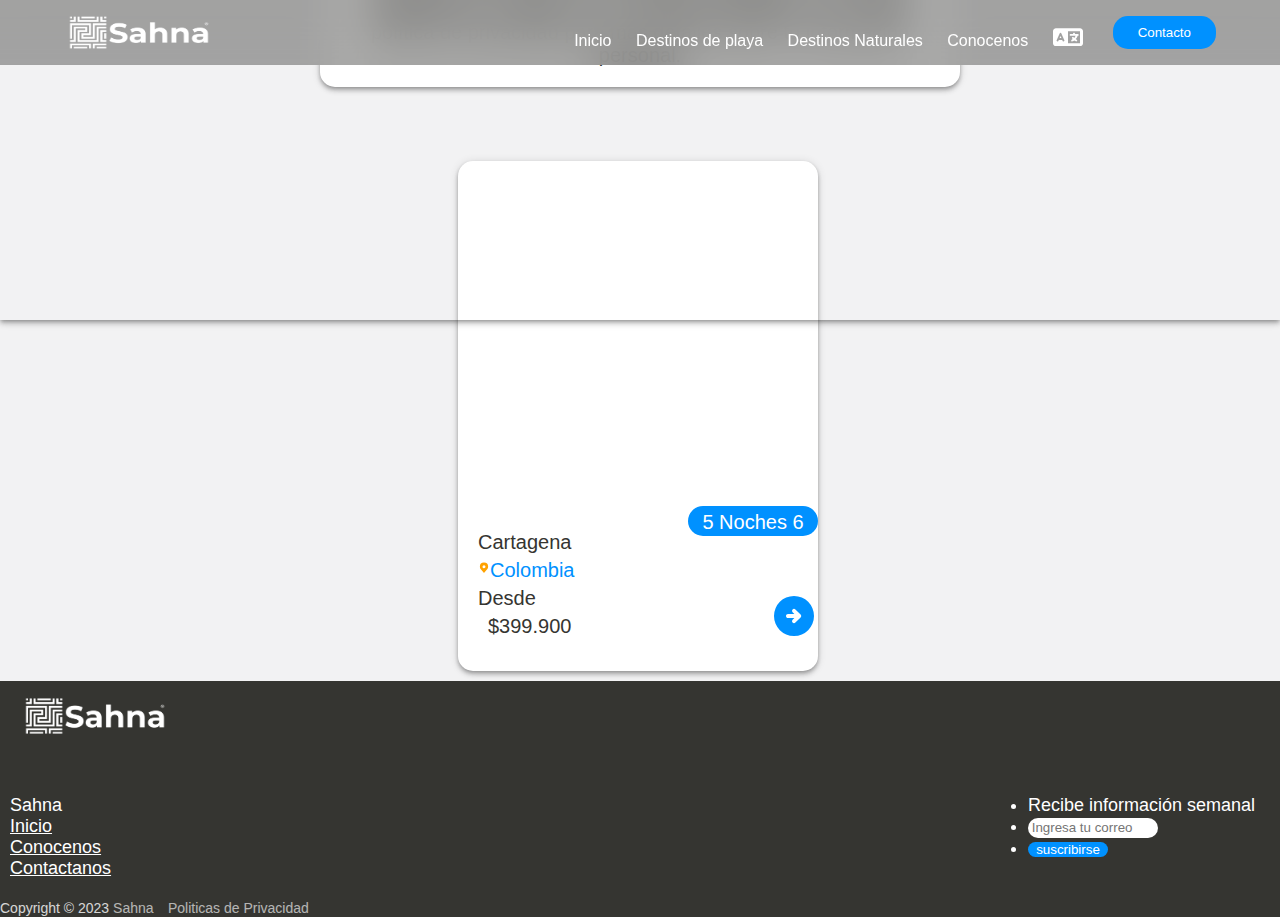
<file: destinosPlaya1.html>
<!DOCTYPE html>
<html lang="en">
<head>
    <meta charset="UTF-8">
    <meta name="viewport" content="width=device-width, initial-scale=1.0">
    <title>Document</title>
    <link rel="stylesheet" href="app.css">
    <link rel="stylesheet" href="app2.css">
    <link rel="stylesheet" href="navbar.css">
</head>
<body>
    <header >
        <div class="headerInicio">
            <img src="./img/Logo_Sahna-1.png" alt="" class="logotipo">
            <nav class="navbar">
                <ul class="navCosas">
                    <li><a href="./index.html">Inicio</a></li>
                    <li><a href="./destinosPlaya.html">Destinos de playa</a></li>
                    <li><a href="./destinosNaturales.html">Destinos Naturales</a></li>
                    <li><a href="./conocenos.html">Conocenos</a></li>
                    <li>
                        <svg xmlns="http://www.w3.org/2000/svg" width="30" height="30" viewBox="0 0 640 250"><path fill="currentColor" d="M0 128c0-35.3 28.7-64 64-64h512c35.3 0 64 28.7 64 64v256c0 35.3-28.7 64-64 64H64c-35.3 0-64-28.7-64-64V128zm320 0v256h256V128H320zm-141.7 47.9c-3.2-7.2-10.4-11.9-18.3-11.9s-15.1 4.7-18.3 11.9l-64 144c-4.5 10.1.1 21.9 10.2 26.4s21.9-.1 26.4-10.2l8.9-20.1h73.6l8.9 20.1c4.5 10.1 16.3 14.6 26.4 10.2s14.6-16.3 10.2-26.4l-64-144zM160 233.2l19 42.8h-38l19-42.8zM448 164c11 0 20 9 20 20v4h60c11 0 20 9 20 20s-9 20-20 20h-2l-1.6 4.5c-8.9 24.4-22.4 46.6-39.6 65.4c.9.6 1.8 1.1 2.7 1.6l18.9 11.3c9.5 5.7 12.5 18 6.9 27.4s-18 12.5-27.4 6.9L467 333.8c-4.5-2.7-8.8-5.5-13.1-8.5c-10.6 7.5-21.9 14-34 19.4l-3.6 1.6c-10.1 4.5-21.9-.1-26.4-10.2s.1-21.9 10.2-26.4l3.6-1.6c6.4-2.9 12.6-6.1 18.5-9.8L410 286.1c-7.8-7.8-7.8-20.5 0-28.3s20.5-7.8 28.3 0l14.6 14.6l.5.5c12.4-13.1 22.5-28.3 29.8-45H376c-11 0-20-9-20-20s9-20 20-20h52v-4c0-11 9-20 20-20z"/></svg>
                        <ul class="navIdioma">
                            <li><a href="">Ingles</a></li>
                            <li><a href="">Español</a></li>
                        </ul>
                    </li>
                </ul>
            </nav>
            <a href="https://wa.link/60eu8k"><button id="botonContacto">Contacto</button></a>
        </div>
        <div class="Imagenheader">
        </div>
    </header>
    <div class="seccion">  
        <div class="contenedor-encabezado">
            <h1>Destinos de playa</h1>
            <p>Protegemos tus datos con la máxima seguridad. Lee nuestra política de privacidad para más detalles sobre tu información personal.</p>
        </div>
    </div>

    <div class="main">
        <div class="contenedorSecccionViaje">
            <!-- cards -->
            <div class="contendorCards">
                <div class="contenedorPequeke">
                    <div class="card cardPaginaDestino animacion1">
                        <div class="cardImagen">
                            <div class="ImagenCardItem" style="background-image: url('https://i.pinimg.com/564x/19/30/7e/19307e425ff1690a9224d545895482e0.jpg');"></div>
                        </div>
                        <div class="contenedorBotonNoches">
                            <div class="cardIconBoton"><p>5 Noches 6 días</p></div>
                        </div>
                        <div class="cardContenido">
                            <p id="textCardTitulo">Cartagena</p>
                            <p id="textCardDestino"><svg xmlns="http://www.w3.org/2000/svg" width="12" height="15" viewBox="0 0 32 25"><path fill="#FFA200" d="M16 2A11.013 11.013 0 0 0 5 13a10.889 10.889 0 0 0 2.216 6.6s.3.395.349.452L16 30l8.439-9.953c.044-.053.345-.447.345-.447l.001-.003A10.885 10.885 0 0 0 27 13A11.013 11.013 0 0 0 16 2Zm0 15a4 4 0 1 1 4-4a4.005 4.005 0 0 1-4 4Z"/><circle cx="16" cy="13" r="4" fill="none"/></svg>Colombia</p>
                            <p id="textCardDesde">Desde</p>
                            <p id="textCardPresio">$399.900</p> 
                        </div>
                        <div class="redireccionVermas ">
                            <a href="#" title="Ver mas"><svg xmlns="http://www.w3.org/2000/svg" width="48" height="48" viewBox="0 0 24 24"><path fill="#0091ff" d="M12 22q-2.075 0-3.9-.788t-3.175-2.137q-1.35-1.35-2.137-3.175T2 12q0-2.075.788-3.9t2.137-3.175q1.35-1.35 3.175-2.137T12 2q2.075 0 3.9.788t3.175 2.137q1.35 1.35 2.138 3.175T22 12q0 2.075-.788 3.9t-2.137 3.175q-1.35 1.35-3.175 2.138T12 22Zm.2-9l-.9.9q-.275.275-.275.7t.275.7q.275.275.7.275t.7-.275l2.6-2.6q.3-.3.3-.7t-.3-.7l-2.6-2.6q-.275-.275-.7-.275t-.7.275q-.275.275-.275.7t.275.7l.9.9H9q-.425 0-.713.288T8 12q0 .425.288.713T9 13h3.2Z"/></svg></a>
                        </div>
                    </div>
                </div>
            </div>
            <!-- cards -->
        </div>
    </div>


    <footer>
        <div class="contentenidoFooter">
            <div class="contenedorLogo">
                <div class="logoFooter"><img src="./img/Logo_Sahna-1.png" alt=""></div>
                </div>
            <div class="contenedorEnlaces">
                <ul class="enlaces">
                    <li class="tituloEnlaces">Sahna</li> 
                    <li><a href="./index.html">Inicio</a></li> 
                    <li><a href="./conocenos.html">Conocenos</a></li> 
                    <li><a href="https://wa.link/60eu8k">Contactanos</a></li> 
                </ul>
                <ul class="enlaces informacionCorreo">
                    <li class="tituloEnlaces">Recibe información semanal</li>
                    <li><input class="inpSubEmail" type="text" placeholder=" Ingresa tu correo"></li>
                    <li><input class="inpbotonSub" type="button" value="suscribirse"></li> 
                </ul>
            </div>
        </div>
        <div class="ContenedorDelaWeaDelCopyrig">
            <div class="yaMeQuedeSinNombres">
                <span class="copyright">Copyright © 2023 <a href="./index.html">Sahna</a></span> <span class="policy_terms">
                    <a href="./politicadeprivacidad.html">Politicas de Privacidad</a>
                </span>
            </div>
        </div>
    </footer>
</body>
</html>
</file>
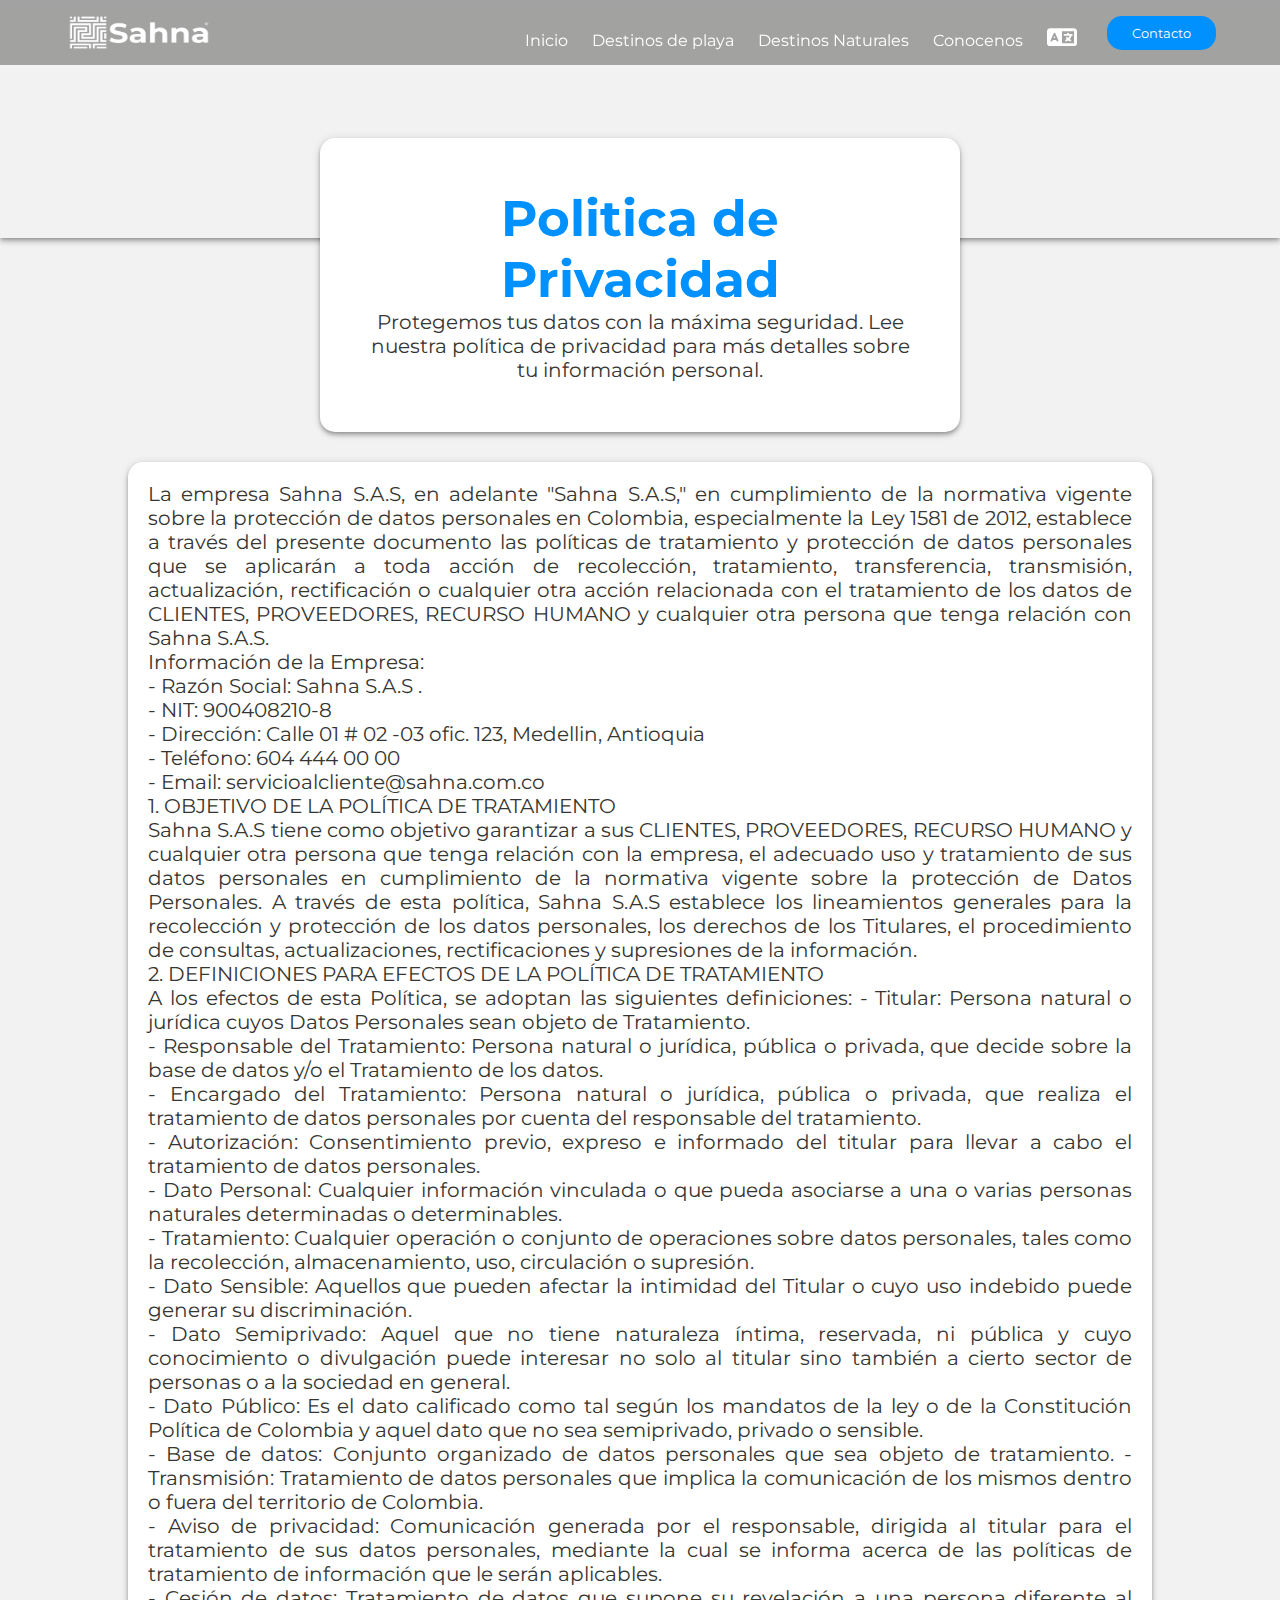
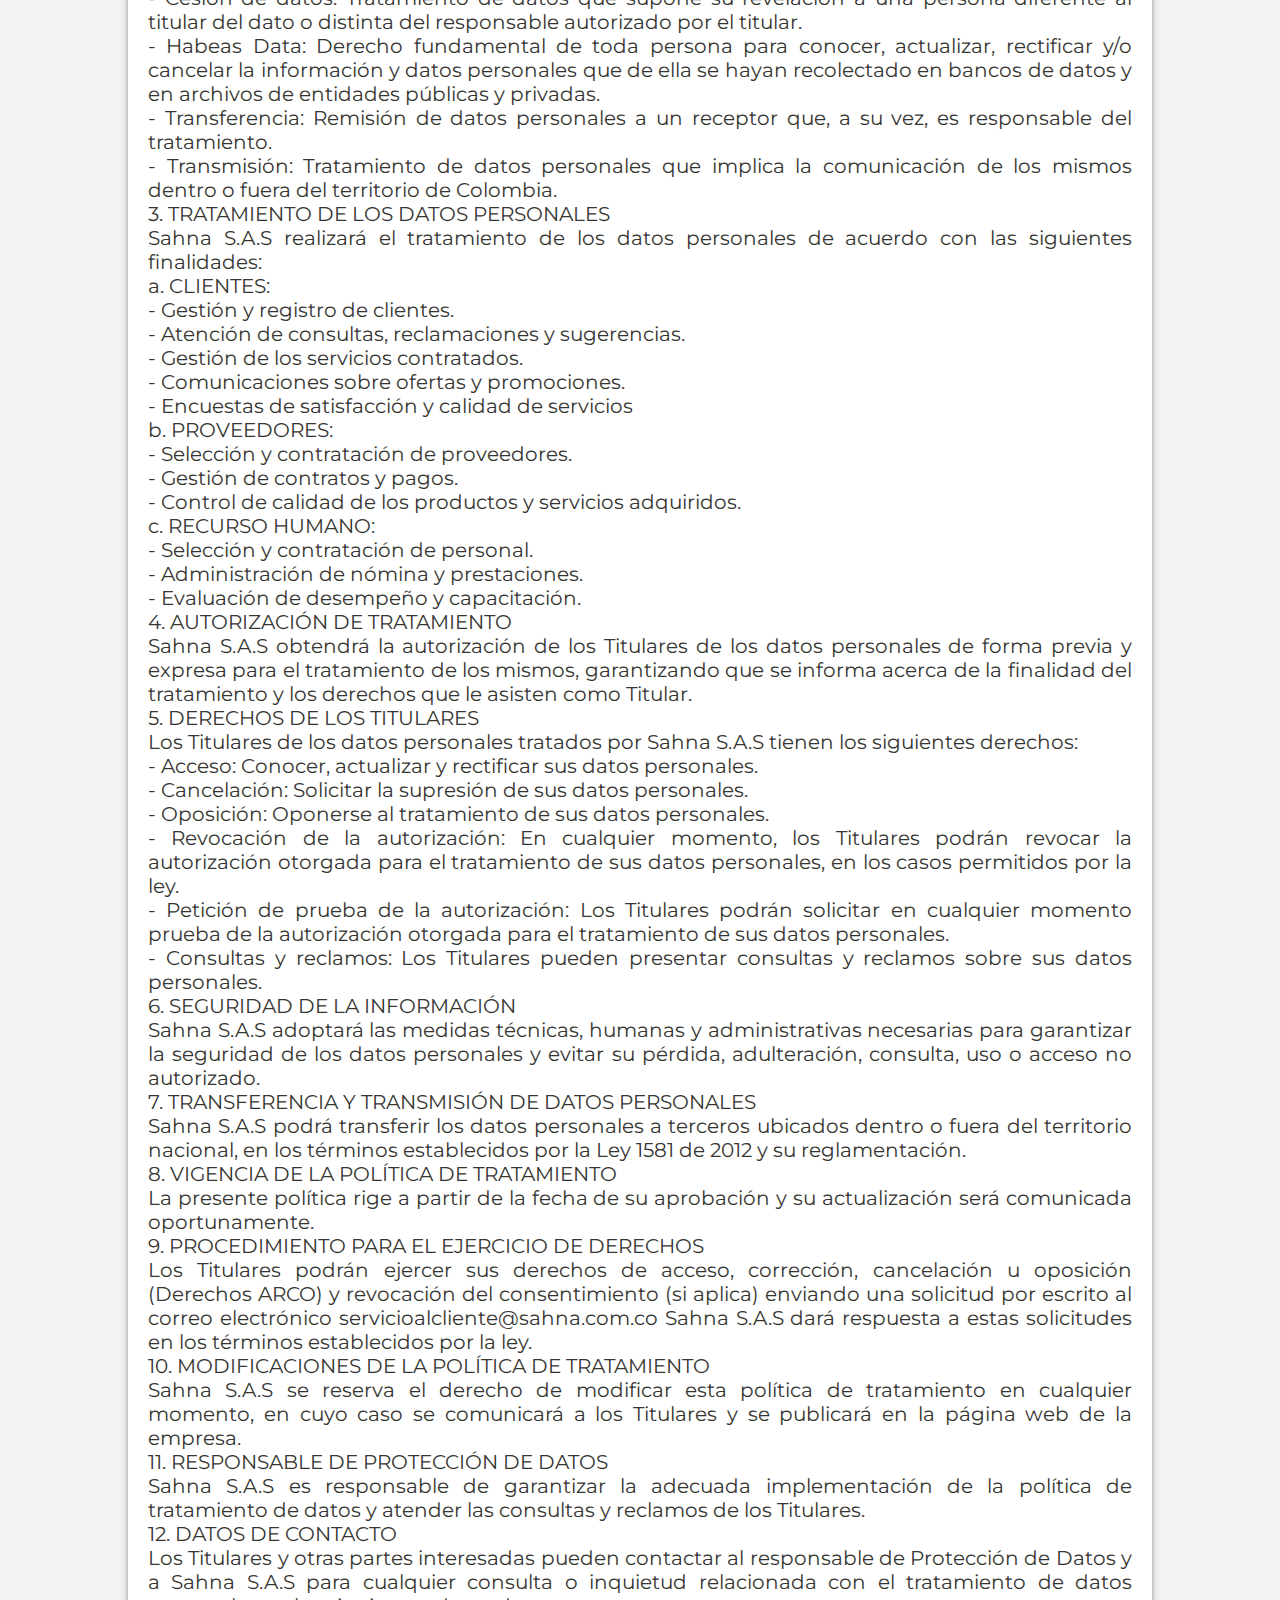
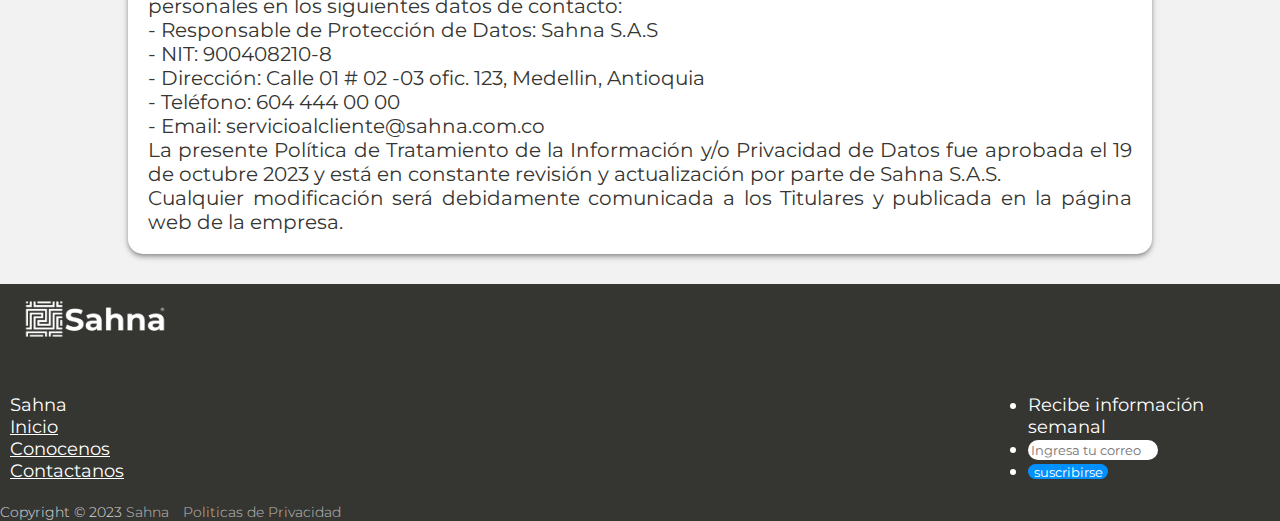
<file: politicadeprivacidad.html>
<html lang="es">
<head>
    <meta charset="UTF-8">
    <meta name="viewport" content="width=device-width, initial-scale=1.0">
    <title>Politica de privacidad</title>
    <link rel="shortcut icon" href="./img/fORMA.png">
    <link rel="preconnect" href="https://fonts.googleapis.com">
    <link rel="preconnect" href="https://fonts.gstatic.com" crossorigin>
    <link href="https://fonts.googleapis.com/css2?family=Montserrat:ital,wght@0,100;0,200;0,300;0,400;0,500;0,600;0,700;0,800;0,900;1,100;1,200;1,300;1,400;1,500;1,600;1,700;1,800;1,900&family=Ubuntu:ital,wght@1,700&display=swap" rel="stylesheet">
    <link rel="stylesheet" href="app.css">
    <link rel="stylesheet" href="app2.css">
    <link rel="stylesheet" href="navbar.css">
</head>
<body>
    <header>
        <div class="noHayPresupuesto header-conocenos"></div>
        <div class="headerInicio">
            <img src="./img/Logo_Sahna-1.png" alt="" class="logotipo">
            <nav class="navbar">
                <ul class="navCosas">
                    <li><a href="./index.html">Inicio</a></li>
                    <li><a href="./destinosPlaya.html">Destinos de playa</a></li>
                    <li><a href="./destinosNaturales.html">Destinos Naturales</a></li>
                    <li><a href="./conocenos.html">Conocenos</a></li>
                    <li>
                        <svg xmlns="http://www.w3.org/2000/svg" width="30" height="30" viewBox="0 0 640 250"><path fill="currentColor" d="M0 128c0-35.3 28.7-64 64-64h512c35.3 0 64 28.7 64 64v256c0 35.3-28.7 64-64 64H64c-35.3 0-64-28.7-64-64V128zm320 0v256h256V128H320zm-141.7 47.9c-3.2-7.2-10.4-11.9-18.3-11.9s-15.1 4.7-18.3 11.9l-64 144c-4.5 10.1.1 21.9 10.2 26.4s21.9-.1 26.4-10.2l8.9-20.1h73.6l8.9 20.1c4.5 10.1 16.3 14.6 26.4 10.2s14.6-16.3 10.2-26.4l-64-144zM160 233.2l19 42.8h-38l19-42.8zM448 164c11 0 20 9 20 20v4h60c11 0 20 9 20 20s-9 20-20 20h-2l-1.6 4.5c-8.9 24.4-22.4 46.6-39.6 65.4c.9.6 1.8 1.1 2.7 1.6l18.9 11.3c9.5 5.7 12.5 18 6.9 27.4s-18 12.5-27.4 6.9L467 333.8c-4.5-2.7-8.8-5.5-13.1-8.5c-10.6 7.5-21.9 14-34 19.4l-3.6 1.6c-10.1 4.5-21.9-.1-26.4-10.2s.1-21.9 10.2-26.4l3.6-1.6c6.4-2.9 12.6-6.1 18.5-9.8L410 286.1c-7.8-7.8-7.8-20.5 0-28.3s20.5-7.8 28.3 0l14.6 14.6l.5.5c12.4-13.1 22.5-28.3 29.8-45H376c-11 0-20-9-20-20s9-20 20-20h52v-4c0-11 9-20 20-20z"/></svg>
                        <ul class="navIdioma">
                            <li><a href="">Ingles</a></li>
                            <li><a href="">Español</a></li>
                        </ul>
                    </li>
                </ul>
            </nav>
            <a href="https://wa.link/60eu8k"><button id="botonContacto">Contacto</button></a>
        </div>
    </header>
    <div class="contenedor-encabezado">
        <div class="content-encabezado">
            <h1>Politica de Privacidad</h1>
            <p>Protegemos tus datos con la máxima seguridad. Lee nuestra política de privacidad para más detalles sobre tu información personal.</p>
        </div>
    </div>

    <main>
        <div class="seccion">
            <div class="contenedor-body2 contenedor-items">
                <p class="text-justify">
                    La empresa Sahna S.A.S, en adelante "Sahna S.A.S," en
                    cumplimiento de la normativa vigente sobre la protección de datos personales en Colombia,
                    especialmente la Ley 1581 de 2012, establece a través del presente documento las políticas de
                    tratamiento y protección de datos personales que se aplicarán a toda acción de recolección,
                    tratamiento, transferencia, transmisión, actualización, rectificación o cualquier otra acción
                    relacionada con el tratamiento de los datos de CLIENTES, PROVEEDORES, RECURSO HUMANO y
                    cualquier otra persona que tenga relación con Sahna S.A.S.
                    <br>
                    Información de la Empresa:<br>
                    - Razón Social: Sahna S.A.S .<br>
                    - NIT: 900408210-8<br>
                    - Dirección: Calle 01 # 02 -03 ofic. 123, Medellin, Antioquia<br>
                    - Teléfono: 604 444 00 00<br>
                    - Email: servicioalcliente@sahna.com.co<br>
                    1. OBJETIVO DE LA POLÍTICA DE TRATAMIENTO<br>
                    Sahna S.A.S  tiene como objetivo garantizar a sus CLIENTES, PROVEEDORES, RECURSO
                    HUMANO y cualquier otra persona que tenga relación con la empresa, el adecuado uso y
                    tratamiento de sus datos personales en cumplimiento de la normativa vigente sobre la protección
                    de Datos Personales. A través de esta política, Sahna S.A.S  establece los
                    lineamientos generales para la recolección y protección de los datos personales, los derechos de los
                    Titulares, el procedimiento de consultas, actualizaciones, rectificaciones y supresiones de la
                    información.<br>
                    2. DEFINICIONES PARA EFECTOS DE LA POLÍTICA DE TRATAMIENTO<br>
                    A los efectos de esta Política, se adoptan las siguientes definiciones:
                    - Titular: Persona natural o jurídica cuyos Datos Personales sean objeto de Tratamiento.<br>
                    - Responsable del Tratamiento: Persona natural o jurídica, pública o privada, que decide sobre la
                    base de datos y/o el Tratamiento de los datos.<br>
                    - Encargado del Tratamiento: Persona natural o jurídica, pública o privada, que realiza el
                    tratamiento de datos personales por cuenta del responsable del tratamiento.<br>
                    - Autorización: Consentimiento previo, expreso e informado del titular para llevar a cabo el
                    tratamiento de datos personales.<br>
                    - Dato Personal: Cualquier información vinculada o que pueda asociarse a una o varias personas
                    naturales determinadas o determinables.<br>
                    - Tratamiento: Cualquier operación o conjunto de operaciones sobre datos personales, tales como
                    la recolección, almacenamiento, uso, circulación o supresión.<br>
                    - Dato Sensible: Aquellos que pueden afectar la intimidad del Titular o cuyo uso indebido puede
                    generar su discriminación.<br>            
                    - Dato Semiprivado: Aquel que no tiene naturaleza íntima, reservada, ni pública y cuyo
                    conocimiento o divulgación puede interesar no solo al titular sino también a cierto sector de
                    personas o a la sociedad en general.<br>
                    - Dato Público: Es el dato calificado como tal según los mandatos de la ley o de la Constitución
                    Política de Colombia y aquel dato que no sea semiprivado, privado o sensible.<br>
                    - Base de datos: Conjunto organizado de datos personales que sea objeto de tratamiento.
                    - Transmisión: Tratamiento de datos personales que implica la comunicación de los mismos dentro
                    o fuera del territorio de Colombia.<br>
                    - Aviso de privacidad: Comunicación generada por el responsable, dirigida al titular para el
                    tratamiento de sus datos personales, mediante la cual se informa acerca de las políticas de
                    tratamiento de información que le serán aplicables.<br>
                    - Cesión de datos: Tratamiento de datos que supone su revelación a una persona diferente al titular
                    del dato o distinta del responsable autorizado por el titular.<br>
                    - Habeas Data: Derecho fundamental de toda persona para conocer, actualizar, rectificar y/o
                    cancelar la información y datos personales que de ella se hayan recolectado en bancos de datos y
                    en archivos de entidades públicas y privadas.<br>
                    - Transferencia: Remisión de datos personales a un receptor que, a su vez, es responsable del
                    tratamiento.<br>
                    - Transmisión: Tratamiento de datos personales que implica la comunicación de los mismos dentro
                    o fuera del territorio de Colombia.<br>
                    3. TRATAMIENTO DE LOS DATOS PERSONALES<br>
                    Sahna S.A.S  realizará el tratamiento de los datos personales de acuerdo con las
                    siguientes finalidades:<br>
                    a. CLIENTES:<br>
                    - Gestión y registro de clientes.<br>
                    - Atención de consultas, reclamaciones y sugerencias.<br>
                    - Gestión de los servicios contratados.<br>
                    - Comunicaciones sobre ofertas y promociones.<br>
                    - Encuestas de satisfacción y calidad de servicios<br>
                    b. PROVEEDORES:<br>
                    - Selección y contratación de proveedores.<br>
                    - Gestión de contratos y pagos.<br>
                    - Control de calidad de los productos y servicios adquiridos.<br>
                    c. RECURSO HUMANO:<br>
                    - Selección y contratación de personal.<br>
                    - Administración de nómina y prestaciones.<br>
                    - Evaluación de desempeño y capacitación.<br>
                    4. AUTORIZACIÓN DE TRATAMIENTO<br>
                    Sahna S.A.S  obtendrá la autorización de los Titulares de los datos personales de forma
                    previa y expresa para el tratamiento de los mismos, garantizando que se informa acerca de la
                    finalidad del tratamiento y los derechos que le asisten como Titular.<br>
                    5. DERECHOS DE LOS TITULARES<br>
                    Los Titulares de los datos personales tratados por Sahna S.A.S  tienen los siguientes
                    derechos:<br>
                    - Acceso: Conocer, actualizar y rectificar sus datos personales.<br>
                    - Cancelación: Solicitar la supresión de sus datos personales.<br>
                    - Oposición: Oponerse al tratamiento de sus datos personales.<br>
                    - Revocación de la autorización: En cualquier momento, los Titulares podrán revocar la autorización
                    otorgada para el tratamiento de sus datos personales, en los casos permitidos por la ley.<br>
                    - Petición de prueba de la autorización: Los Titulares podrán solicitar en cualquier momento prueba
                    de la autorización otorgada para el tratamiento de sus datos personales.<br>
                    - Consultas y reclamos: Los Titulares pueden presentar consultas y reclamos sobre sus datos
                    personales.<br>
                    6. SEGURIDAD DE LA INFORMACIÓN<br>
                    Sahna S.A.S  adoptará las medidas técnicas, humanas y administrativas necesarias para
                    garantizar la seguridad de los datos personales y evitar su pérdida, adulteración, consulta, uso o
                    acceso no autorizado.<br>
                    7. TRANSFERENCIA Y TRANSMISIÓN DE DATOS PERSONALES<br>
                    Sahna S.A.S  podrá transferir los datos personales a terceros ubicados dentro o fuera
                    del territorio nacional, en los términos establecidos por la Ley 1581 de 2012 y su reglamentación.<br>
                    8. VIGENCIA DE LA POLÍTICA DE TRATAMIENTO<br>
                    La presente política rige a partir de la fecha de su aprobación y su actualización será comunicada
                    oportunamente.<br>
                    9. PROCEDIMIENTO PARA EL EJERCICIO DE DERECHOS<br>
                    Los Titulares podrán ejercer sus derechos de acceso, corrección, cancelación u oposición (Derechos
                    ARCO) y revocación del consentimiento (si aplica) enviando una solicitud por escrito al correo
                    electrónico servicioalcliente@sahna.com.co Sahna S.A.S  dará respuesta a estas
                    solicitudes en los términos establecidos por la ley.<br>
                    10. MODIFICACIONES DE LA POLÍTICA DE TRATAMIENTO<br>
                    Sahna S.A.S  se reserva el derecho de modificar esta política de tratamiento en
                    cualquier momento, en cuyo caso se comunicará a los Titulares y se publicará en la página web de
                    la empresa.<br>
                    11. RESPONSABLE DE PROTECCIÓN DE DATOS<br>
                    Sahna S.A.S  es responsable de garantizar la adecuada implementación de la política de
                    tratamiento de datos y atender las consultas y reclamos de los Titulares.<br>
                    12. DATOS DE CONTACTO<br>
                    Los Titulares y otras partes interesadas pueden contactar al responsable de Protección de Datos y a
                    Sahna S.A.S  para cualquier consulta o inquietud relacionada con el tratamiento de
                    datos personales en los siguientes datos de contacto:<br>
                    - Responsable de Protección de Datos: Sahna S.A.S <br>
                    - NIT: 900408210-8<br>
                    - Dirección: Calle 01 # 02 -03 ofic. 123, Medellin, Antioquia<br>
                    - Teléfono: 604 444 00 00<br>
                    - Email: servicioalcliente@sahna.com.co<br>
                    La presente Política de Tratamiento de la Información y/o Privacidad de Datos fue aprobada el 19
                    de octubre 2023 y está en constante revisión y actualización por parte de Sahna S.A.S.<br>
                    Cualquier modificación será debidamente comunicada a los Titulares y publicada en
                    la página web de la empresa.<br>
                </p>
            </div>
        </div>
    </main>
    <footer>
        <div class="contentenidoFooter">
            <div class="contenedorLogo">
                <div class="logoFooter"><img src="./img/Logo_Sahna-1.png" alt=""></div>
                </div>
            <div class="contenedorEnlaces">
                <ul class="enlaces">
                    <li class="tituloEnlaces">Sahna</li> 
                    <li><a href="./index.html">Inicio</a></li> 
                    <li><a href="./conocenos.html">Conocenos</a></li> 
                    <li><a href="https://wa.link/60eu8k">Contactanos</a></li> 
                </ul>
                <ul class="enlaces informacionCorreo">
                    <li class="tituloEnlaces">Recibe información semanal</li>
                    <li><input class="inpSubEmail" type="text" placeholder=" Ingresa tu correo"></li>
                    <li><input class="inpbotonSub" type="button" value="suscribirse"></li> 
                </ul>
            </div>
        </div>
        <div class="ContenedorDelaWeaDelCopyrig">
            <div class="yaMeQuedeSinNombres">
                <span class="copyright">Copyright © 2023 <a href="./index.html">Sahna</a></span> <span class="policy_terms">
                    <a href="./politicadeprivacidad.html">Politicas de Privacidad</a>
                </span>
            </div>
        </div>
    </footer>
</body>
</html>
</file>
<file: app.css>
/*pato*/
:root{
    --color1: #0091ff;
    --color2 : #FFFFFF; 
    --color3 : #F6AE2D; 
    --color4 : #353531; 
    --color5 : #f2f2f3;
}
*{
    margin: 0;
    padding: 0;
    box-sizing: border-box;
    font-family: 'Montserrat', sans-serif;
}
h1 {
    color: var(--color1);
    font-size: 50px;
}

h2 {
    color: var(--color1);
    font-size: 40px;
}

h3 {
    color: var(--color4);
    font-size: 30px;
}

p {
    color: var(--color4);
    font-size: 20px;
}



body{
    background-color: var(--color5);
}

body::-webkit-scrollbar {
    display: none;
}
.carrousel{
    width: 100%;
}

.conteCarrousel{
    width: 100%;
    height: 520px;
    overflow: hidden;
    box-shadow: 0 4px 5px 0 rgba(0,0,0,0.14),0 1px 10px 0 rgba(0,0,0,0.12),0 2px 4px -1px rgba(0,0,0,0.3); 

}

.itemCarrousel{
    position: relative;
    width: 100%;
    height: 100%;
}

.itemCarrouselTarjeta{
    width: 100%;
    height: 100%;
}

.itemCarrouselArrows{
    position: absolute;
    top: 0;
    bottom: 0;
    left: 0;
    right: 0;
    height: 100%;
    width: 100%; 
    display: flex;
    align-items: center;
    justify-content: space-between;
    padding: 20px; 
}

.itemCarrouselArrows > i:hover {
    cursor: pointer;
}

#itemCarrousel-1{
    background-image: url("https://imgdb.net/storage/uploads/e2f3149fa9bfe01585e5bd76779fd65f110e378cef97a7208fa927730a969fa2.jpg");
    background-repeat: no-repeat;
    background-size: 100%;
}

#itemCarrousel-2{
    background-image: url("https://imgdb.net/storage/uploads/bfb1acbe0dd532fc199d933f9e6b35789954c2d67494bddf777b897945b19c99.jpg");
    background-repeat: no-repeat;
    background-size: 100%;
}

#itemCarrousel-3{
    background-image: url("https://imgdb.net/storage/uploads/4a6e0e560455439a83a8d8ecdade1bb5c523b491c20146fae1d80fd1f33779eb.jpg");
    background-repeat: no-repeat;
    background-size: 100%;
}

.conteCarrouselController{
    width: 100%;
    display: flex;
    justify-content: space-evenly;
}

.conteCarrouselController > a{
    text-decoration: none;
    font-size: 2em;
}

.itemCarrouselArrows > a > i{
    color: var(--color2);
}

.card{
    background-color:var(--color2);
    width: 360px;
    height: 510px;
    border-radius: 15px;
    margin-top: 10px;
    margin-bottom: 10px;
    margin-left: 10px;
    margin-right: 10px;
    transition-duration: 100ms;
    box-shadow: 0 4px 5px 0 rgba(0,0,0,0.14),0 1px 10px 0 rgba(0,0,0,0.12),0 2px 4px -1px rgba(0,0,0,0.3); 

}
.contenedorPequeke{
    width: 30%;
}
.animacion1:hover{
    cursor: pointer;
    transform: scale(1.02);
    box-shadow: 0 4px 5px 0 rgba(0, 145, 255,0.14),0 1px 10px 0 rgba(0, 145, 255,0.12),0 2px 4px -1px rgba(0, 145, 255,0.3); 
}

.cardImagen{
    width: 100%;
    height: 360px;
}

.contenedorBotonNoches{
    width: 100%;
    display: flex;
    justify-content:flex-end;
    margin-top: -15px;
}
.cardIconBoton{
    cursor: pointer;
    background-color: var(--color1);
    border-radius: 15px;
    width: 130px;
    height: 30px;
    margin-bottom: 10px;
}
.cardIconBoton p {
    text-align: center;
    margin-top: 5px;
    color: var(--color2);
}

.ImagenCardItem{
    width: 100%;
    height: 100%;
    background-repeat: no-repeat;
    border-radius: 15px;
    background-size: cover;

}
.botonVerMas{
    border-radius: 15px;
    width: 150px;
    height: 40px;
    font-size:larger;
    background-color: var(--color1);
    color: var(--color2);
    border: 0;
    transition-duration: 100ms;
}

.cardContenido p{
    display: flex;
    margin-left: 10px;
    margin-top: 5px;
    margin-bottom: 5px;
}

.cardContenido {
    margin-left: 10px;
}

#textCardTitulo{
    margin-top: -15px;
}
#textCardDestino{
    color: var(--color1);
}

#textCardPresio{
    margin-left: 20px;
    width: 50%;
}

.redireccionVermas{
    display: flex;
    justify-content:flex-end ;
    margin-top: -51px;
    margin-left: 275px;
}

.contendorCards{
    display: flex;
    justify-content: center;
    flex-wrap: wrap;
    margin-top: 5%;
}

.contenedorBotonVermas{
    display: flex;
    justify-content: center;
    margin-top: 15px;
    margin-bottom: 15px;
}

.tituloCards {
    font-size: xx-large;
    margin-top: 1%;
    margin-bottom: 1%;
} 
.cardHorizontalContedioExtra {
    display: flex;
    flex-direction: column;
    justify-content: center;
    align-items: center;
}

.CardHorizontalContenedor{
    display: flex;
    justify-content: center;
    align-items: center;
}

.navbar {
    display: flex;
    flex-direction: column;
    align-items: center;
}
.cardHorizontalContenido{
    height: 200px;
    width: 1000px;
    border-radius: 15px;
    background:var(--color2);
}
.cardHorizontalContenido ul{
    display: flex;
    justify-content: center;
    align-items: center;
    flex-direction:row;
    list-style:none;
    flex-wrap: wrap;
}

.cardHorizontalContenido ul li{
    margin-top: 10px;
    margin-bottom: 10px;
    margin-left: 10px;
    margin-right: 10px;
}

/*pato*/

@media(max-width:991px){
    .carrousel{
        width: 100%;
    }
}

/*footer*/
/* Estilos para el footer */
footer {
    background: var(--color4);
    width: 100%;
    margin-top: auto; 
}

footer .contentenidoFooter {
    max-width: 100%;
    padding: 10px 10px 10px 10px;
}

footer .contenedorLogo {
    display: flex;
    align-items: center;
    justify-content: space-between;
    margin-bottom: 50px;
    margin-left:10px ;
}

footer .contenedorLogo .logoFooter img{
    height: 50px;
    width: 150px;
}

footer .contenedorEnlaces {
    width: 100%;
    display: flex;
    justify-content: space-between;
    text-decoration: none;
}

footer .enlaces {
    width: calc(20% - 10px);
    color: var(--color2);
    font-size: 18px;
    font-weight: 400;
    margin-bottom: 10px;
    position: relative;
}

.enlaces li a{
    color: var(--color2);
}
.inpbotonSub{
    border-radius: 15px;
    background-color: var(--color1);
    color: var(--color2);
    border: none;
    height: 15px;
    width: 80px;
    cursor:pointer;
}
.inpbotonSub:hover{
    transform: scale(1.02);
} 
.inpSubEmail{
    border-radius: 15px;
    height: 20px;
    width: 130px;
    border: none;
}
.footer .ContenedorDelaWeaDelCopyrig {
    max-width: 1250px;
    margin: auto;
    padding: 20px 40px;
    display: flex;
    justify-content: space-between;
}

.ContenedorDelaWeaDelCopyrig .yaMeQuedeSinNombres span,
.ContenedorDelaWeaDelCopyrig .yaMeQuedeSinNombres a {
    font-size: 14px;
    font-weight: 300;
    color: var(--color2);
    opacity: 0.8;
    text-decoration: none;
}

.ContenedorDelaWeaDelCopyrig .yaMeQuedeSinNombres a:hover {
    opacity: 1;
    text-decoration: underline;
}

.ContenedorDelaWeaDelCopyrig .yaMeQuedeSinNombres a {
    margin-right: 10px;
}

/* Estilos para pantallas más pequeñas */
@media (max-width: 900px) {
    footer .contenedorEnlaces {
        flex-wrap: wrap;
    }

    footer .informacionCorreo {
        width: 40%;
        margin-top: 10px;
    }
}

@media (max-width: 700px) {
    footer {
        position: relative;
    }

    footer .enlaces {
        width: calc(33.33% - 10px);
    }

    footer .informacionCorreo {
        width: 60%;
    }

    .ContenedorDelaWeaDelCopyrig .yaMeQuedeSinNombres span,
    .ContenedorDelaWeaDelCopyrig .yaMeQuedeSinNombres a {
        font-size: 12px;
    }
}
/*footer*/
/*header con imgaen*/

.container-portada {
    width: 100%;
    height: 30%;
}

.text-justify{
    text-align: justify;
    }

.seccion{
    width: 100%;
    display: flex;
}

.Imagenheader {
    position: absolute;
    background-image: url('https://imgdb.net/storage/uploads/872d28568f56c1faabd29eb2c171db97ff5487f154983c26ee64424697a7d44d.jpg'); 
    width: 100%;
    height: 300px;
    background-repeat: no-repeat;
    background-size: cover;
    box-shadow: 0 4px 5px 0 rgba(0,0,0,0.14),0 1px 10px 0 rgba(0,0,0,0.12),0 2px 4px -1px rgba(0,0,0,0.3); 
}

.contenedor-encabezado {
    text-align: center;
    position: relative;
    display: flex;
    flex-direction: column;
    justify-content: center;
    align-items: center;
    width: 50%;
    height: auto;
    min-height:150px;
    border-radius: 15px;
    margin-left: 25%;
    margin-right: 25%;
    box-shadow: 0 4px 5px 0 rgba(0,0,0,0.14),0 1px 10px 0 rgba(0,0,0,0.12),0 2px 4px -1px rgba(0,0,0,0.3); 
    padding: 20px;
    margin: 0 auto;
/*     margin-top:200px; */
    background-color: var(--color2);
}

.contenedor-body {
    position: relative;
    display: flex;
    flex-direction: column;
    justify-content: center;
    align-items: center;
    width: 60%;
    border-radius: 15px;
    box-shadow: 0 4px 5px 0 rgba(0,0,0,0.14),0 1px 10px 0 rgba(0,0,0,0.12),0 2px 4px -1px rgba(0,0,0,0.3); 
    padding: 30px 30px 30px 30px;
    margin: 0 auto;
    background-color: var(--color2);
    margin-top:50px;
    margin-bottom: 50px;
}
.contenedor-body2 {
    position: relative;
    display: flex;
/*     flex-direction: column; */
    justify-content: center;
    align-items: center;
    width: 80%;
    border-radius: 15px;
    padding: 30px 30px 30px 30px;
    margin: 0 auto;
    margin-top:50px;
    margin-bottom: 50px;
}


.contenedorCards2{ 
    position: relative;
    display: flex;
    flex-direction:row;
    justify-content: center;
    align-items: center;
    width: 80%;
    border-radius: 15px;
    box-shadow: 0 4px 5px 0 rgba(0,0,0,0.14),0 1px 10px 0 rgba(0,0,0,0.12),0 2px 4px -1px rgba(0,0,0,0.3); 
    padding: 30px 30px 30px 30px;
    margin: 0 auto;
    background-color: var(--color2);
    margin-top:50px;
    margin-bottom: 50px;
    flex-wrap: wrap;
}

.Imagenheader {
    position: absolute;
    background-image: url('https://imgdb.net/storage/uploads/872d28568f56c1faabd29eb2c171db97ff5487f154983c26ee64424697a7d44d.jpg'); 
    width: 100%;
    height: 300px;
    background-repeat: no-repeat;
    background-size: cover;
    box-shadow: 0 4px 5px 0 rgba(0,0,0,0.14),0 1px 10px 0 rgba(0,0,0,0.12),0 2px 4px -1px rgba(0,0,0,0.3); 
}
/*header con imgaen*/
.iconosColor1{
    width:40px; 
    height:40px;
    fill: var(--color1);
}
.iconosColor2{
    width:50px; 
    height:50px;
    fill: var(--color1);
}
.iconCompra1{
    width:100px; 
    height:100px;
    filter: grayscale(100%);
}
.iconCompra1:hover {
    cursor: pointer;
    transform: scale(1.05);
    filter: none;

}

.contenedorCardsVarios {
    display: flex;
    position: relative;
    width: auto;
    height: auto;
    min-height:150px;
    border-radius: 15px;
    margin-left: 25%;
    margin-right: 25%;
    padding: 20px;
    margin: 0 auto;
    margin-top:50px;
    background-color: var(--color2);
}

.contenedorCardsVarios li {
    display: inline-block;
    padding: 0px 10px;
    cursor: pointer;
}
</file>
<file: app2.css>
:root{
    --color1: #0091ff;
    --color2 : #FFFFFF; 
    --color3 : #F6AE2D; 
    --color4 : #353531; 
    --color5 : #f2f2f3;
}

.contenidoPagina{
    margin-bottom: 5%;
}
h1 {
    color: var(--color1);
    font-size: 50px;
}

h2 {
    color: var(--color1);
    font-size: 40px;
}

h3 {
    color: var(--color4);
    font-size: 30px;
}

p {
    color: var(--color4);
    font-size: 20px;
}

.container-portada {
    width: 100%;
    height: 30%;
}

.text-justify{
    text-align: justify;
}

body{
    background-color: var(--color5);
    
}

.noHayPresupuesto{
    margin-top: 3%;
    width: 100%;
    height: 200px;
    background-repeat: no-repeat;
    background-size: cover;
    box-shadow: 0 4px 5px 0 rgba(0,0,0,0.14),0 1px 10px 0 rgba(0,0,0,0.12),0 2px 4px -1px rgba(0,0,0,0.3); 
}
.header-conocenos{
    background-image: url('https://imgdb.net/storage/uploads/11b1dae68b6df604344dd43c6f37899e84141bef1ee86a8393d28cfea4af7d4b.jpg'); 
}

.header-playa{
    background-image: url('https://imgdb.net/storage/uploads/c0cb614a06c56b6991d09f49d98cb8a07783089366477f25d054466f53327a17.jpg'); 
}

.header-natural{
    background-image: url('https://imgdb.net/storage/uploads/11b6030b307db5171e79ca15512ecc944aa1ddacd4e1cece426e8ccd8c46062d.jpg'); 
}
.contenidoPagina{
    margin-bottom: 5%;
}
main{
    width: 100%;
    margin: 0 auto;
    align-items: center;
}

.contenedor-encabezado{
    margin-top:-100px;
    position: relative;
}

.content-encabezado {
    justify-content: center;
    text-align: center;
    width: 100%;
    border-radius: 15px;
    margin: 10px 25% 10px 25%;
    padding: 20px;
    background-color: var(--color2);
    z-index: 1;
}
.seccion{
    margin: 20px 0px 20px 0px;
    text-align: left;
    width: 100%;
    display: flex;
    flex-direction: column;
    align-items: center;
/*     text-align: right; */
}
.seccion2{
    margin: 20px 0px 20px 0px;
    text-align: left;
    width: 100%;
    display: flex;
    flex-direction: column;
    align-items: center;
    text-align: right;
}

.contendor {
    justify-content: center;
    height: auto;
    width: 80%;
    padding: 20px 0px 20px 0px;
    border-radius: 15px;
}

.imagen {
    margin: 10px;
    width: 500px;
    height: 500px;
    min-width: 300px;
    border-radius: 15px;
    box-shadow: 0 4px 5px 0 rgba(0,0,0,0.14),0 1px 10px 0 rgba(0,0,0,0.12),0 2px 4px -1px rgba(0,0,0,0.3); 
}

.caja-img {
    border-radius: 15px;
    margin: 10px;
}
.content{
    columns: 200px 1;
    column-gap: 50px;
    padding: 20px;
}

.title{
    column-span: all;
    display: block;
}

.caja-text {
    height: auto;
    padding: 20px;
    margin: 10px;
    text-align:left;
}

.contenedor-body {
    display: flex;
    align-items: center;
    justify-content: center;
    width: 80%;
    height: auto;
}

.row-invertido{
    flex-direction: row-reverse;
}

.contenedor-items {
    width: 80%;
    text-align: center;
    display: flex;
    align-items: center;
    justify-content: center;
    background-color: var(--color2);
    box-shadow: 0 4px 5px 0 rgba(0,0,0,0.14),0 1px 10px 0 rgba(0,0,0,0.12),0 2px 4px -1px rgba(0,0,0,0.3); 
    margin: 10px;
    padding: 20px 20px 20px 20px;
    height: auto;
    border-radius: 15px;
}

.icono {
    fill: #F6AE2D;
    width: 100px;
    height: 100px;
    padding: 10px;
}

.container-icon-text{
    display: flex;
    flex-direction: column;
    width: 200px;
    padding: 20px;
    justify-content: center;
    align-items: center;
}

.background-icon {
    display: flex;
    justify-content: center;
    align-items: center;
    width: 150px;
    height: 150px;
    border-radius: 50%;
    background-color: var(--color5);
}

.map{
    width: 500px;
    height: 500px;
    box-shadow: 0 4px 5px 0 rgba(0,0,0,0.14),0 1px 10px 0 rgba(0,0,0,0.12),0 2px 4px -1px rgba(0,0,0,0.3); 
    border-radius: 15px;
    border: 0;
}

.enlinea{
    display: flex;
}

.icono-visitanos {
    margin: 10px;
    width: 50px;
    height:50px;
    fill: #F6AE2D
} 

.caja-testimonio{
    text-align: center;
    display: flex;
    flex-direction: column;
    align-items: center;
    justify-content: center;
    background-color: var(--color2);
    box-shadow: 0 4px 5px 0 rgba(0,0,0,0.14),0 1px 10px 0 rgba(0,0,0,0.12),0 2px 4px -1px rgba(0,0,0,0.3); 
    margin: 20px;
    padding: 20px 20px 20px 20px;
    width: 200px;
    height: 500px;
    border-radius: 15px;
    cursor: pointer;
}
.caja-testimonio:hover{
    transform: scale(1.05);
}

.contenedor-testimonio{
    width: 100%;
    display: flex;
    align-items: center;
    justify-content: center;
}

.contenedor-boton{
    display: flex;
    flex-direction: row;

}

.boton-reservar{
    border: 0;
    margin: 20px 10px 20px 10px;
    cursor: pointer;
    width: 200px;
    height: 50px;
    background-color: var(--color1);
    color: var(--color2);
    border-radius: 30px;
    font-size: 20px;
}

.boton-comprar{
    border: 0;
    margin: 20px 10px 20px 10px;
    cursor: pointer;
    width: 200px;
    height: 50px;
    background-color: var(--color3);
    color: var(--color4);
    border-radius: 30px;
    font-size: 20px;
}

.caja-img-404{
    width: 100%;
}

.caja-content-404{
    display: flex;
    align-items: center;
    flex-direction: column;
    justify-content: center;
    margin: 20px;
    text-align: center;
    border-radius: 15px;
    width: 80%;
    max-width: 500px;
    box-shadow: 0 4px 5px 0 rgba(0,0,0,0.14),0 1px 10px 0 rgba(0,0,0,0.12),0 2px 4px -1px rgba(0,0,0,0.3); 
    padding: 2% 2% 2% 2%;
    background-color: white;
}
</file>
<file: navbar.css>
:root{
    --color1: #0091ff;
    --color2 : #FFFFFF; 
    --color3 : #F6AE2D; 
    --color4 : #353531; 
    --color5 : #f2f2f3;
}
.headerInicio{
    background-color: hsla(60, 4%, 20%, 0.419);
    backdrop-filter: blur(20px);
    display: flex;
    justify-content: flex-end;
    align-items: center;
    padding: 10px 5%;
    position: fixed;
    top: 0;
    width: 100%;
    z-index: 999;
}

.logotipo{
    cursor: pointer;
    margin-right: auto;
    width: 150px;
    height: 45px;
    justify-content: flex-start;
}
.navCosas{
    list-style: none;
}

.navCosas li {
    color: var(--color2);
    display: inline-block;
    padding: 0px 10px;
    cursor: pointer;
}

.navCosas li a {
    color: var(--color2);
    text-decoration: none;
    transition: all 0.3s ease 0s;
}

.navCosas li a:hover{
    color: var(--color1);
}

.navCosas li:hover {
    color: var(--color1);
}

#botonContacto{
    margin-left: 20px;
    padding: 9px 25px;
    color: var(--color2);
    background-color: var(--color1);
    border: none;
    border-radius: 15px;
    cursor: pointer;
    transition: all 0.3s ease 0s;
} 

#botonContacto:hover {
    background-color:var(--color2) ;
    color:var(--color1) ;
}
.navIdioma{
    position: absolute;
    display: none;
    list-style: none;
    width: 130px;
    background-color: hsla(60, 4%, 20%, 0.419);
    backdrop-filter: blur(20px);
}

.navCosas li:hover .navIdioma {
    display: block;
    
}
.navIdioma  li:hover{
    background-color: hsla(60, 4%, 20%, 0.419);
    backdrop-filter: blur(20px);
}
.navIdioma li {
    margin-top: 5%;
    width: 100%;
    
}
.navIdioma li a {
    text-decoration: none; 
    display: block;
    color: var(--color2);
    padding: 15px 15px 15px 15px;
}
</file>
